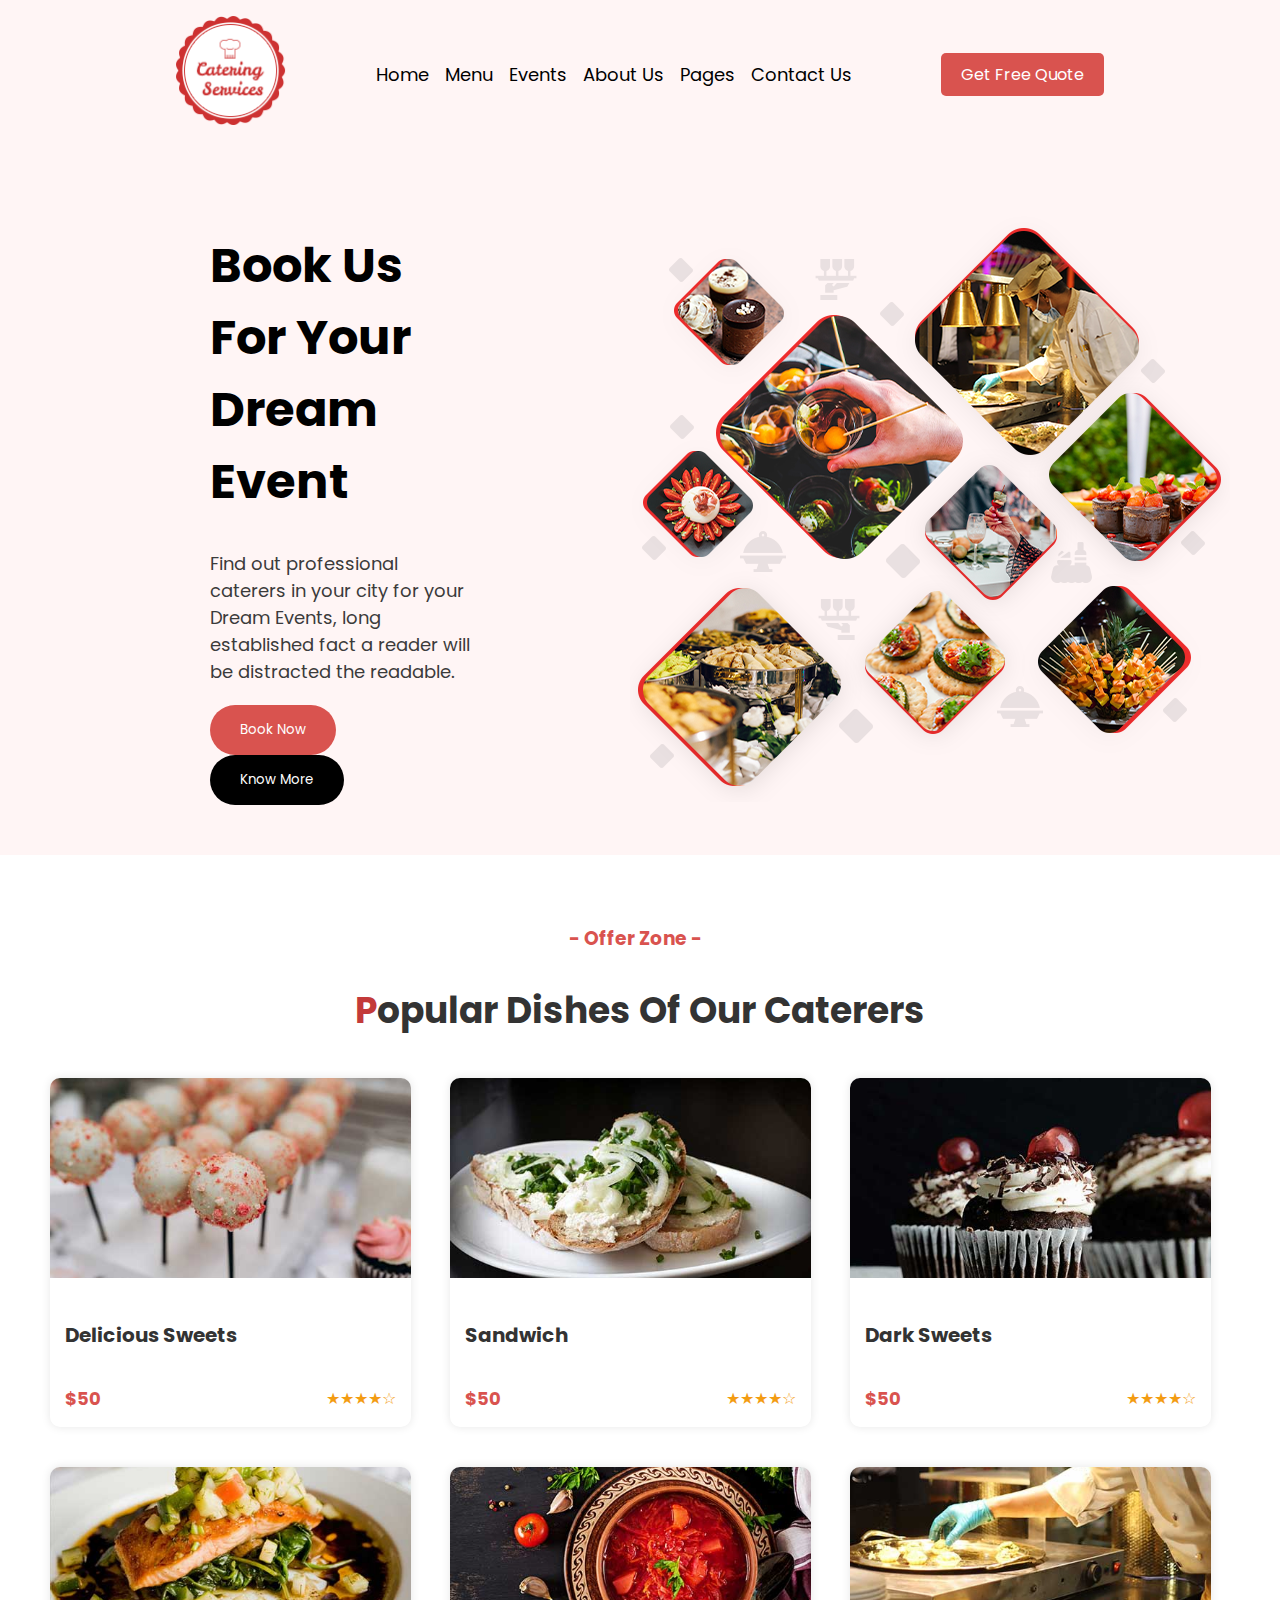
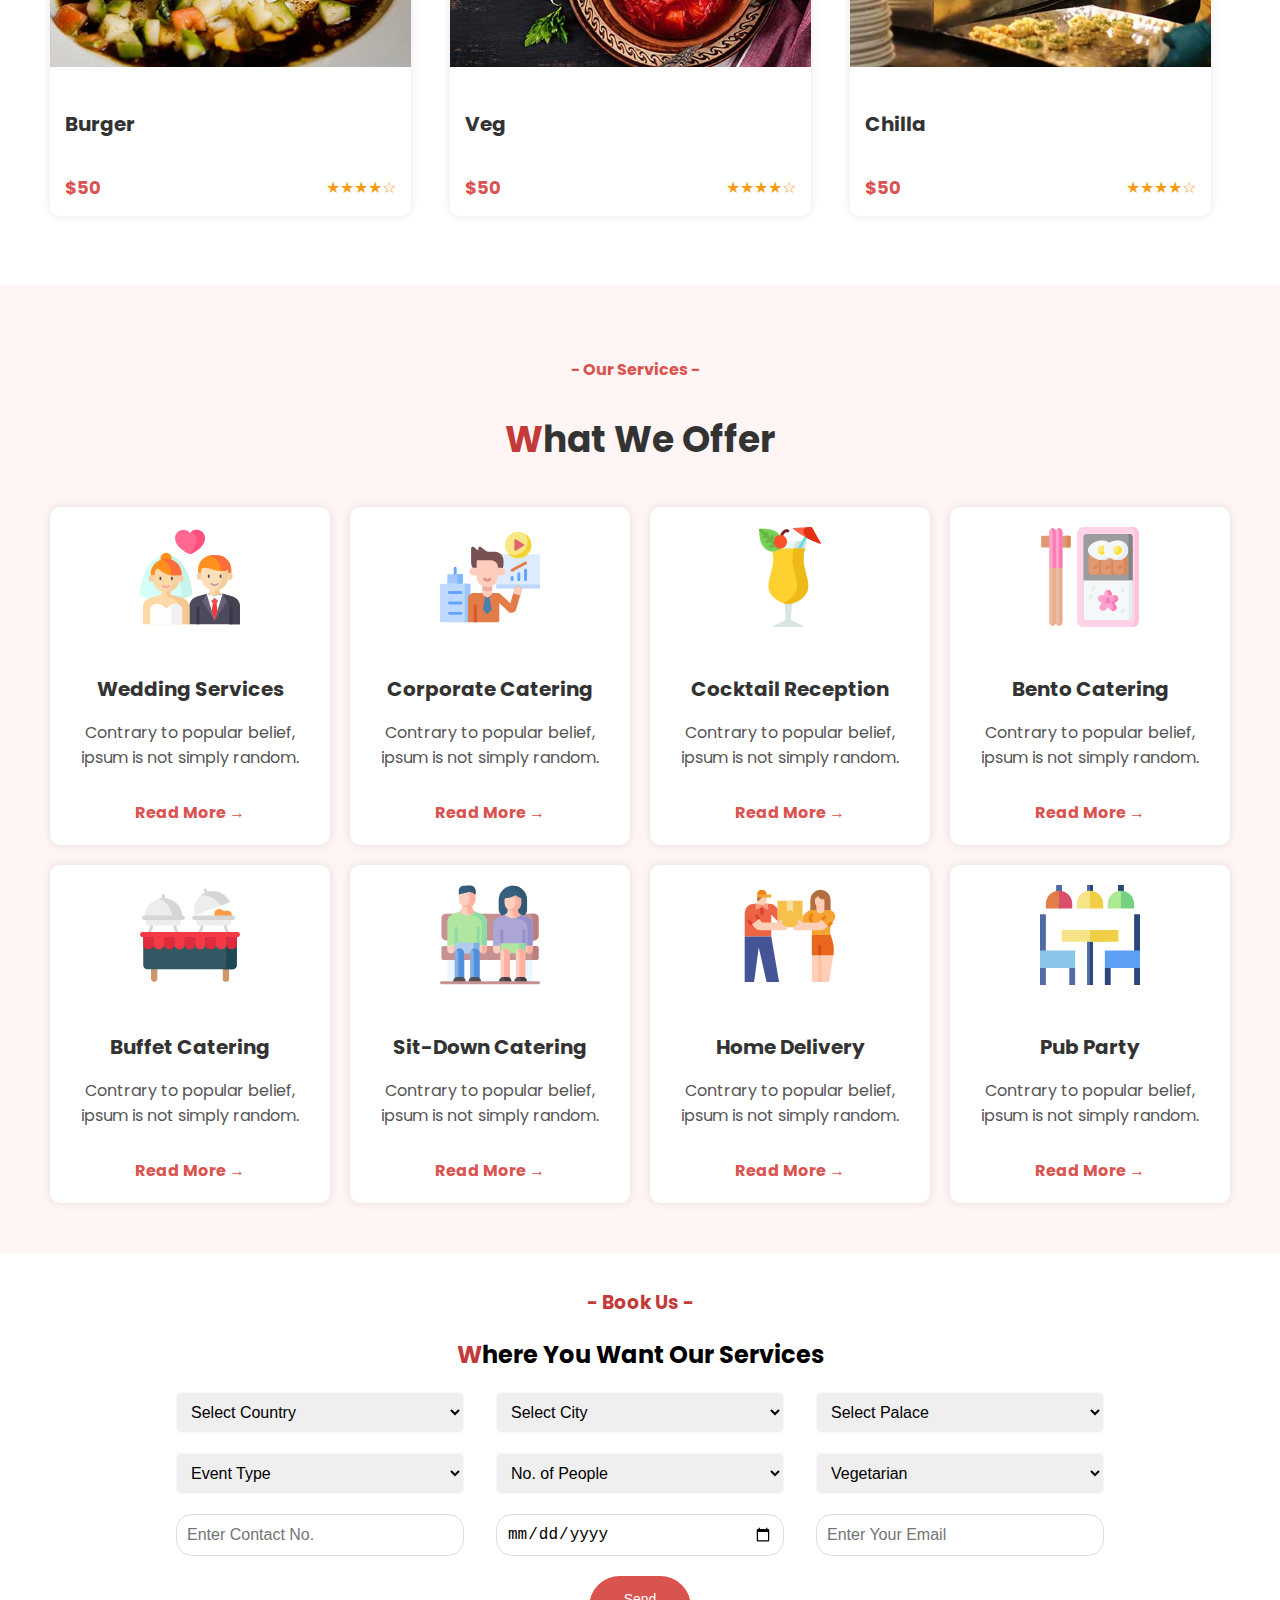
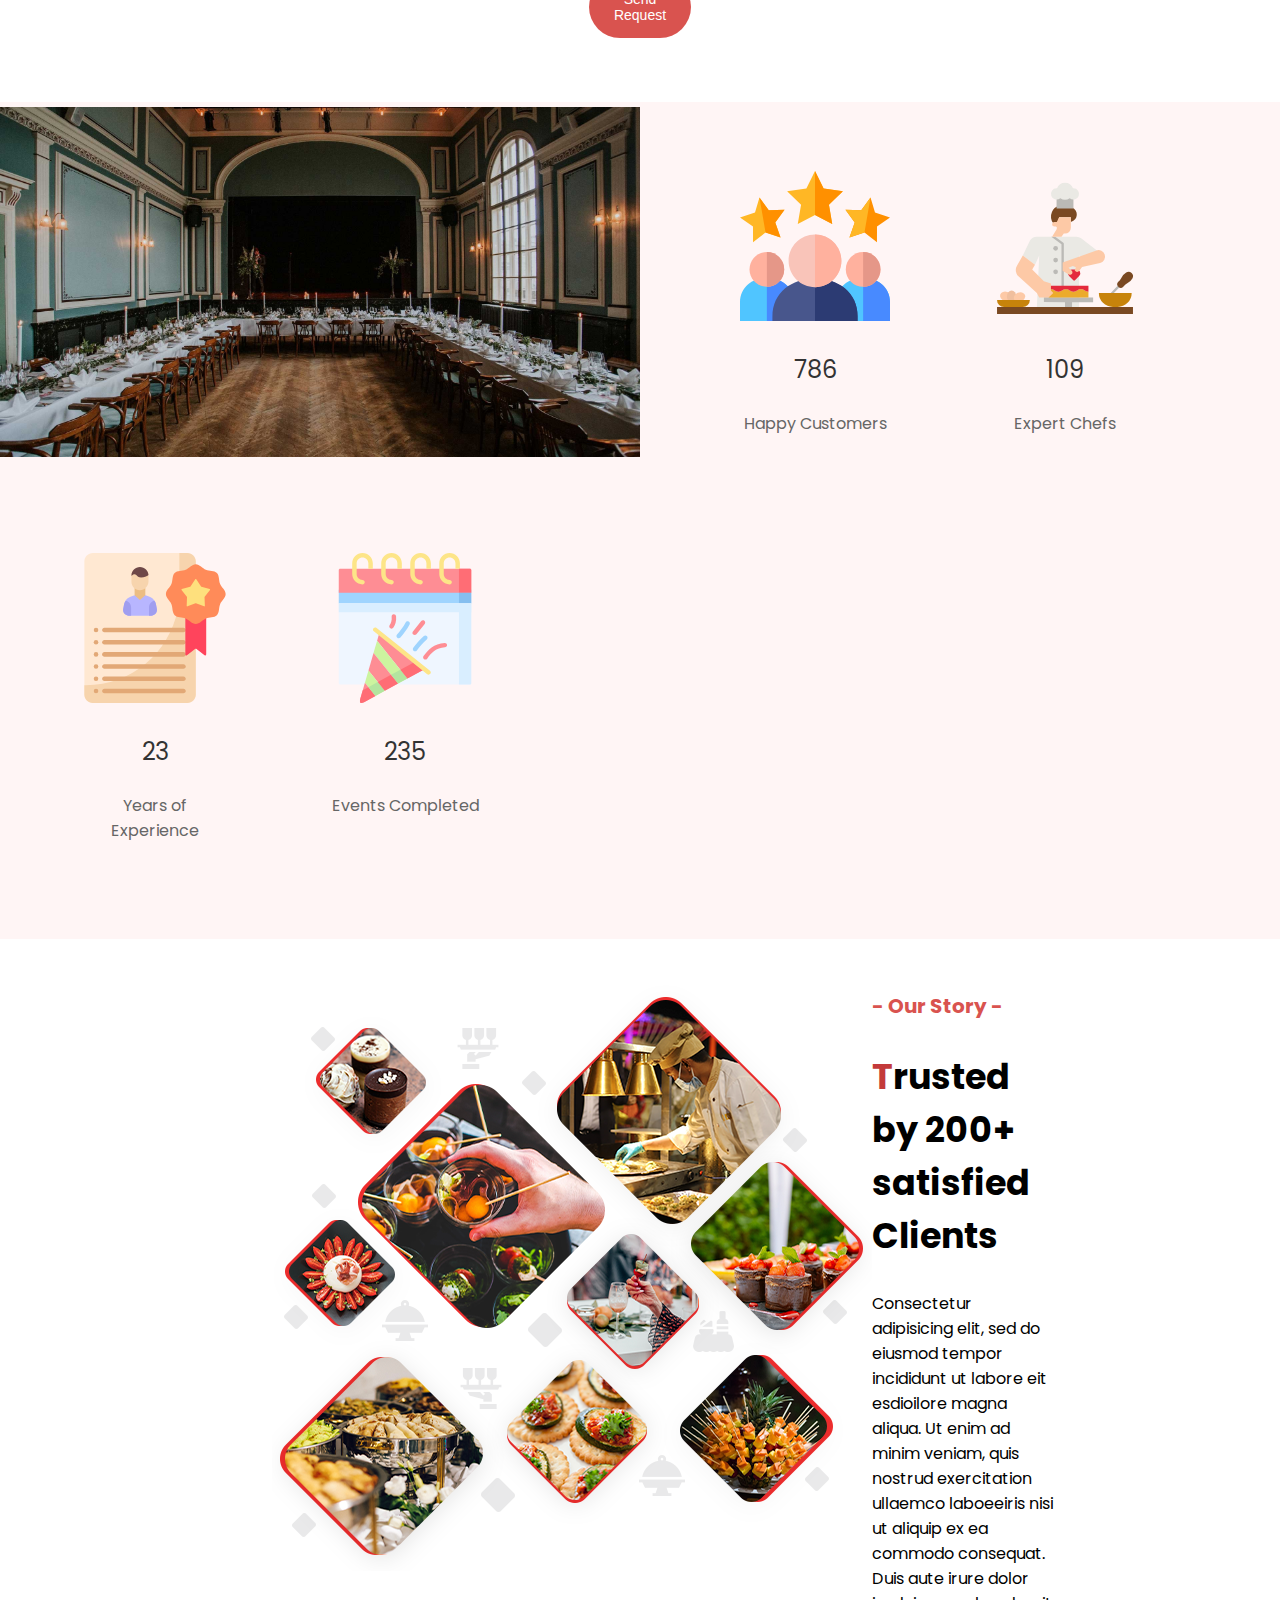
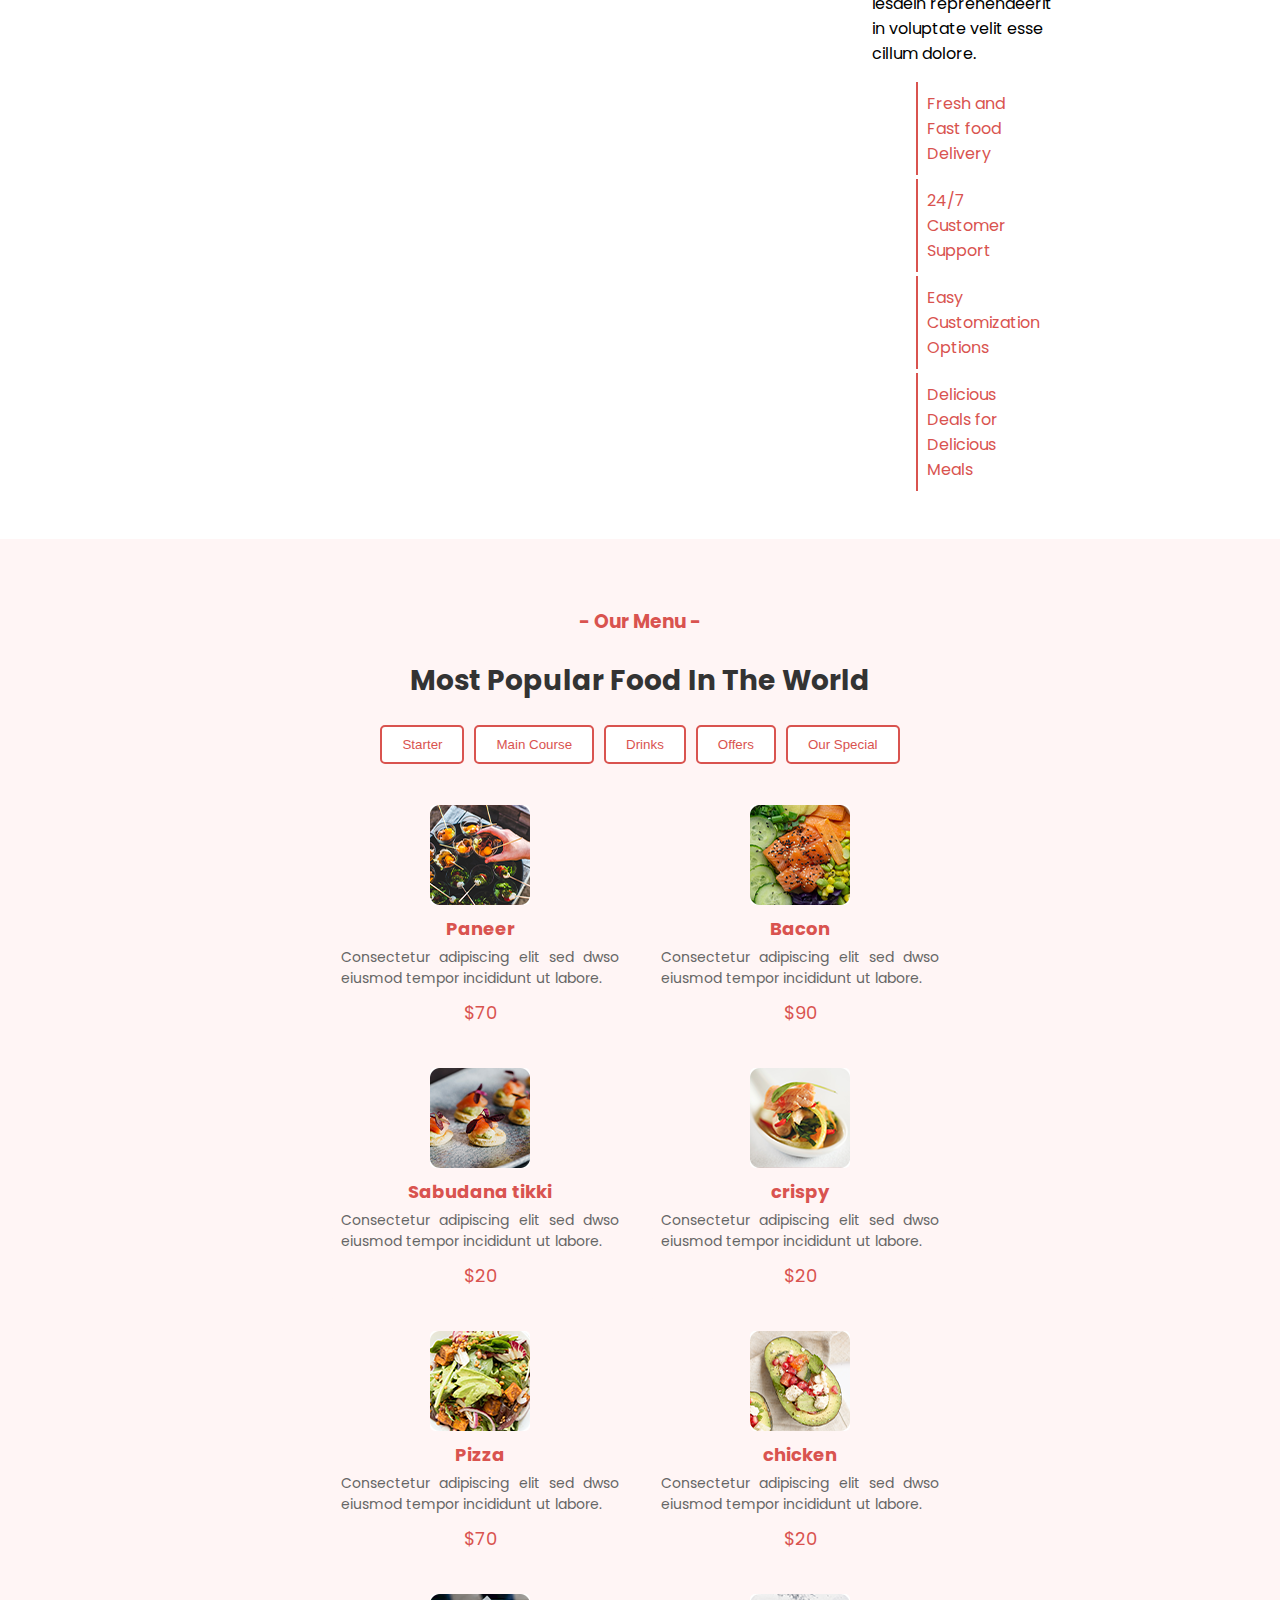
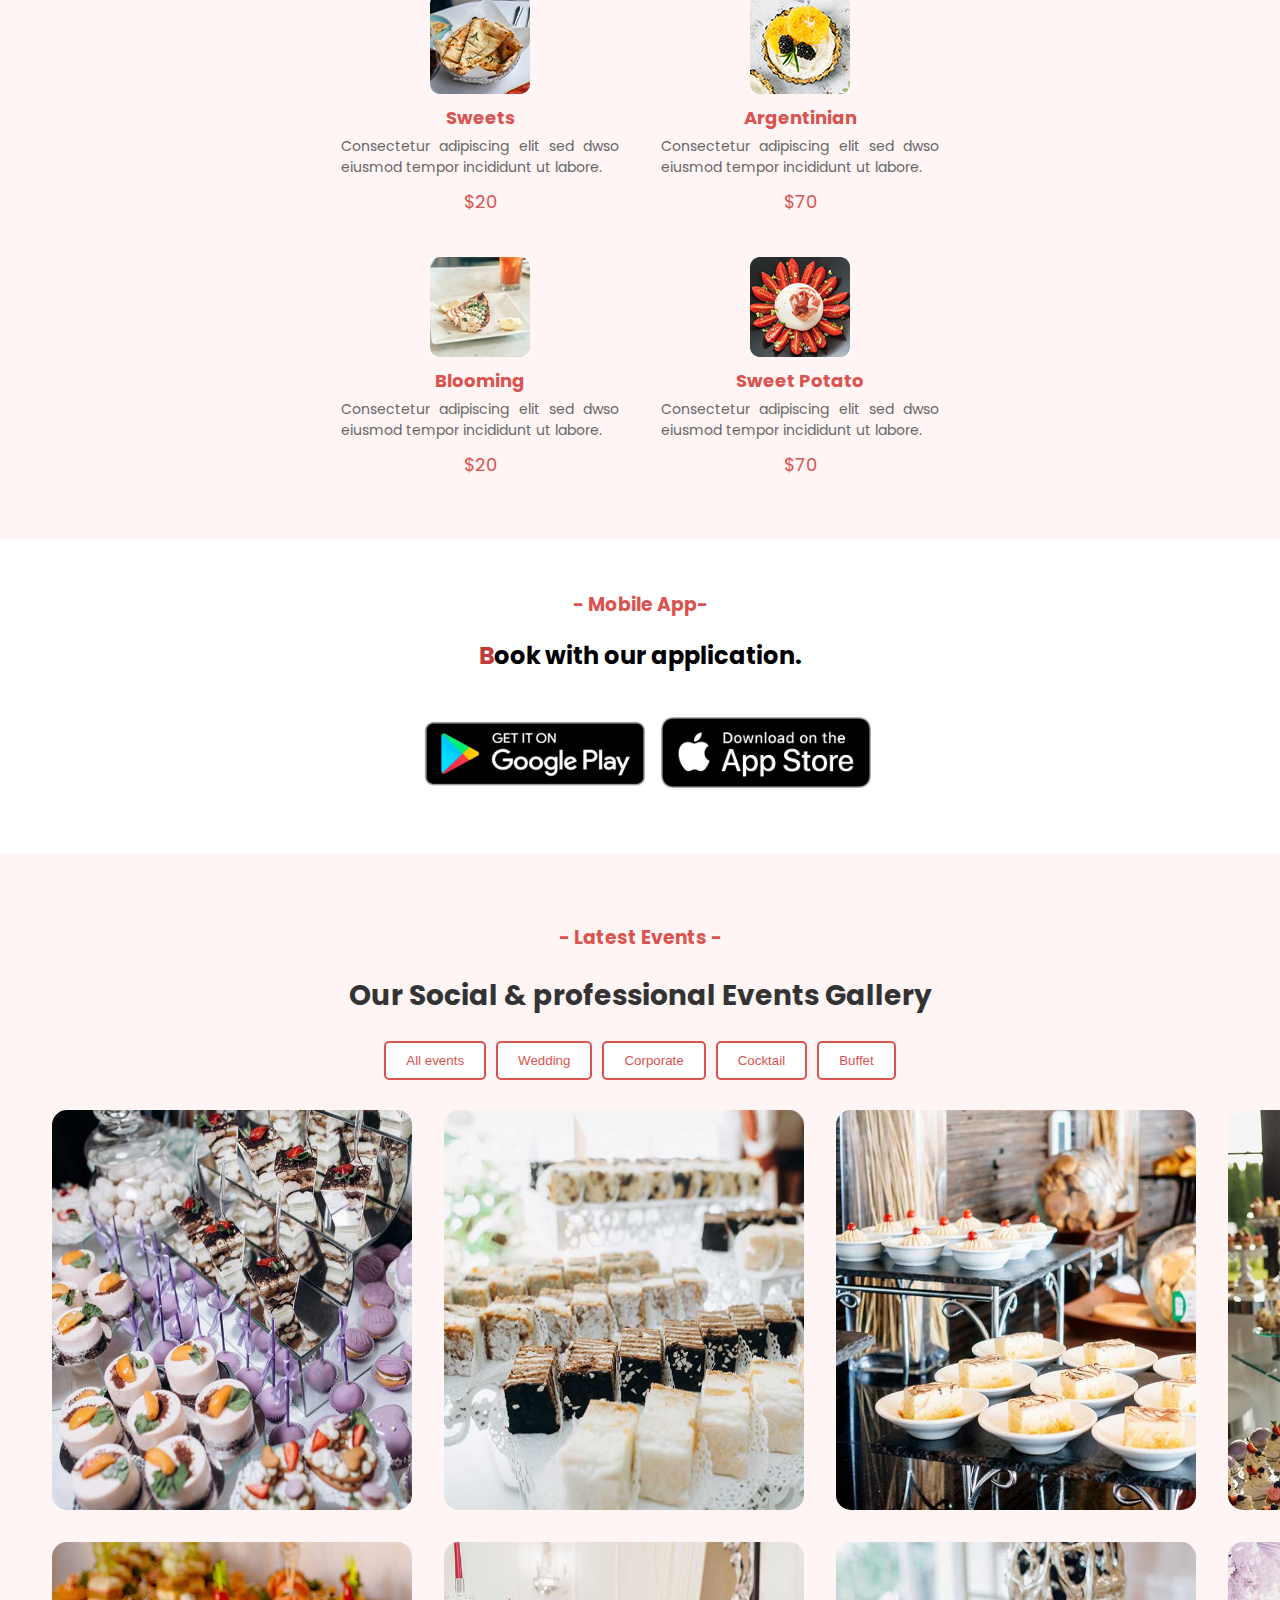
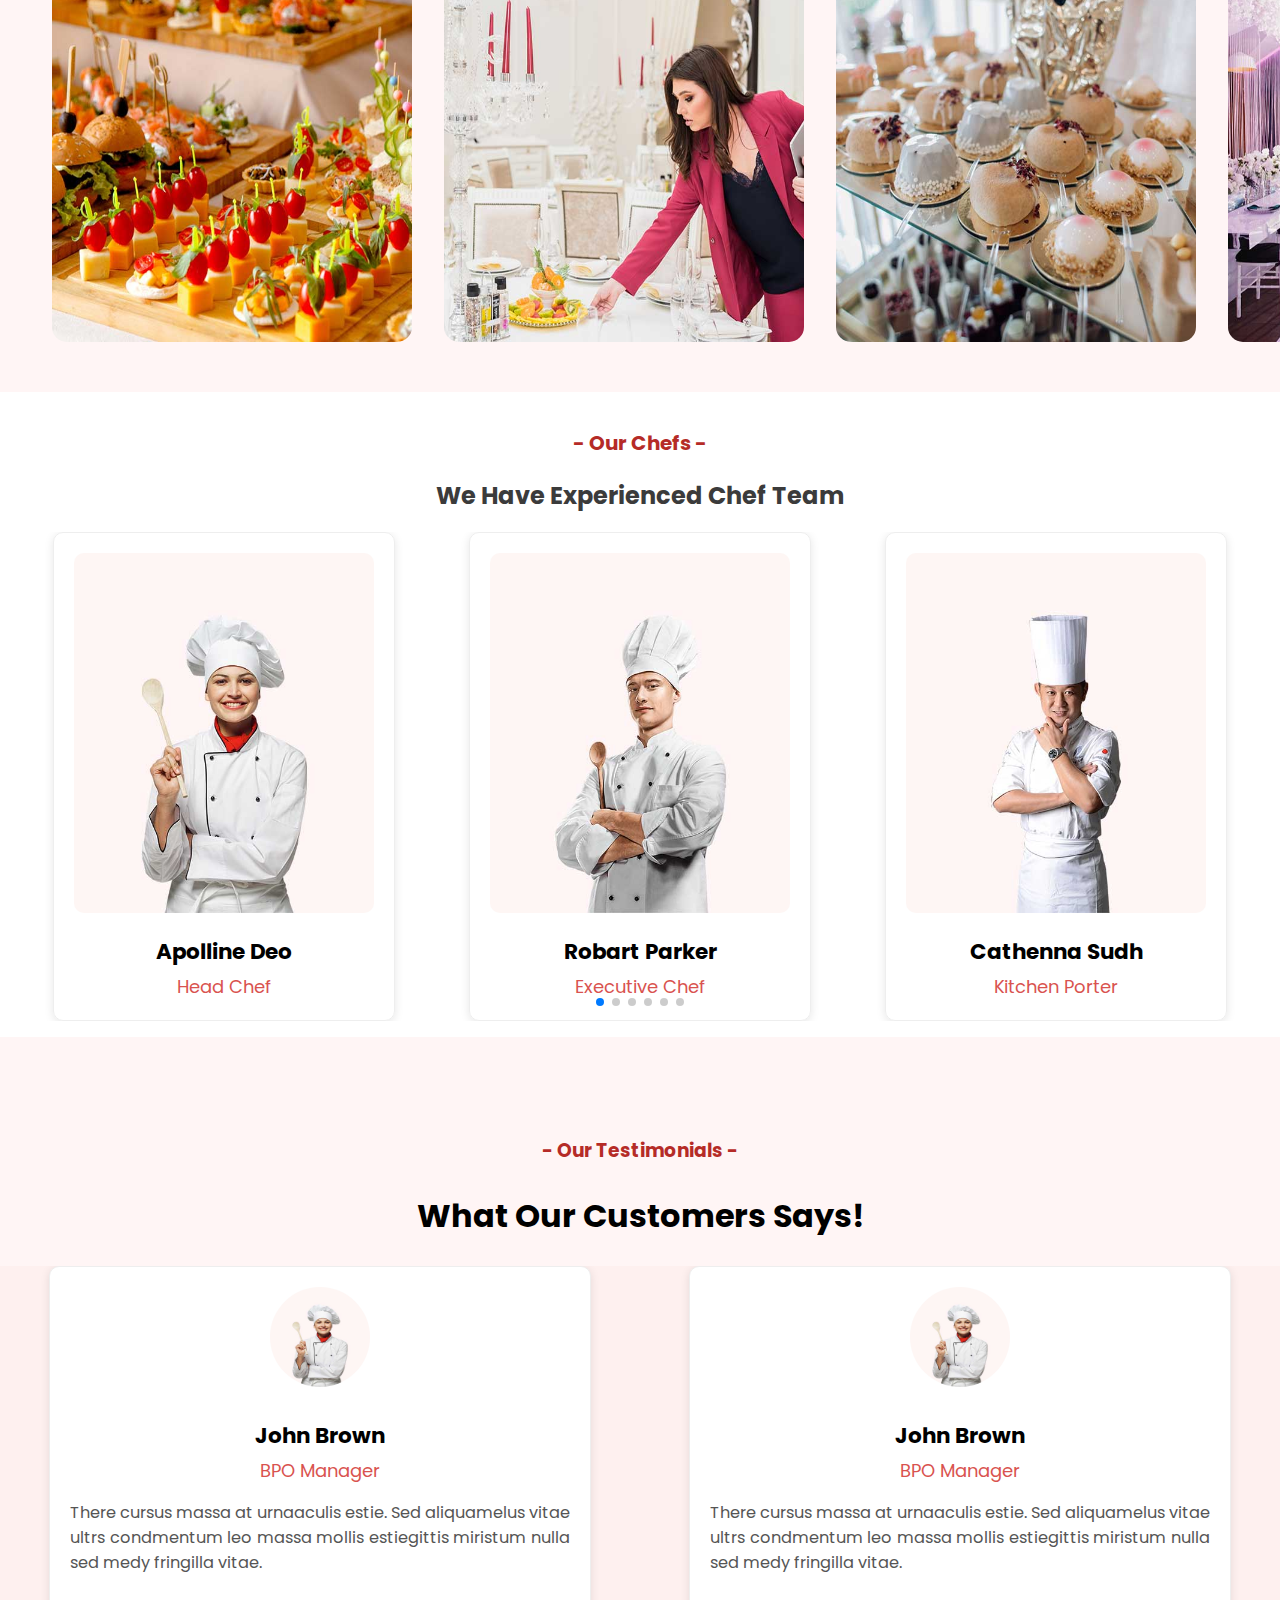
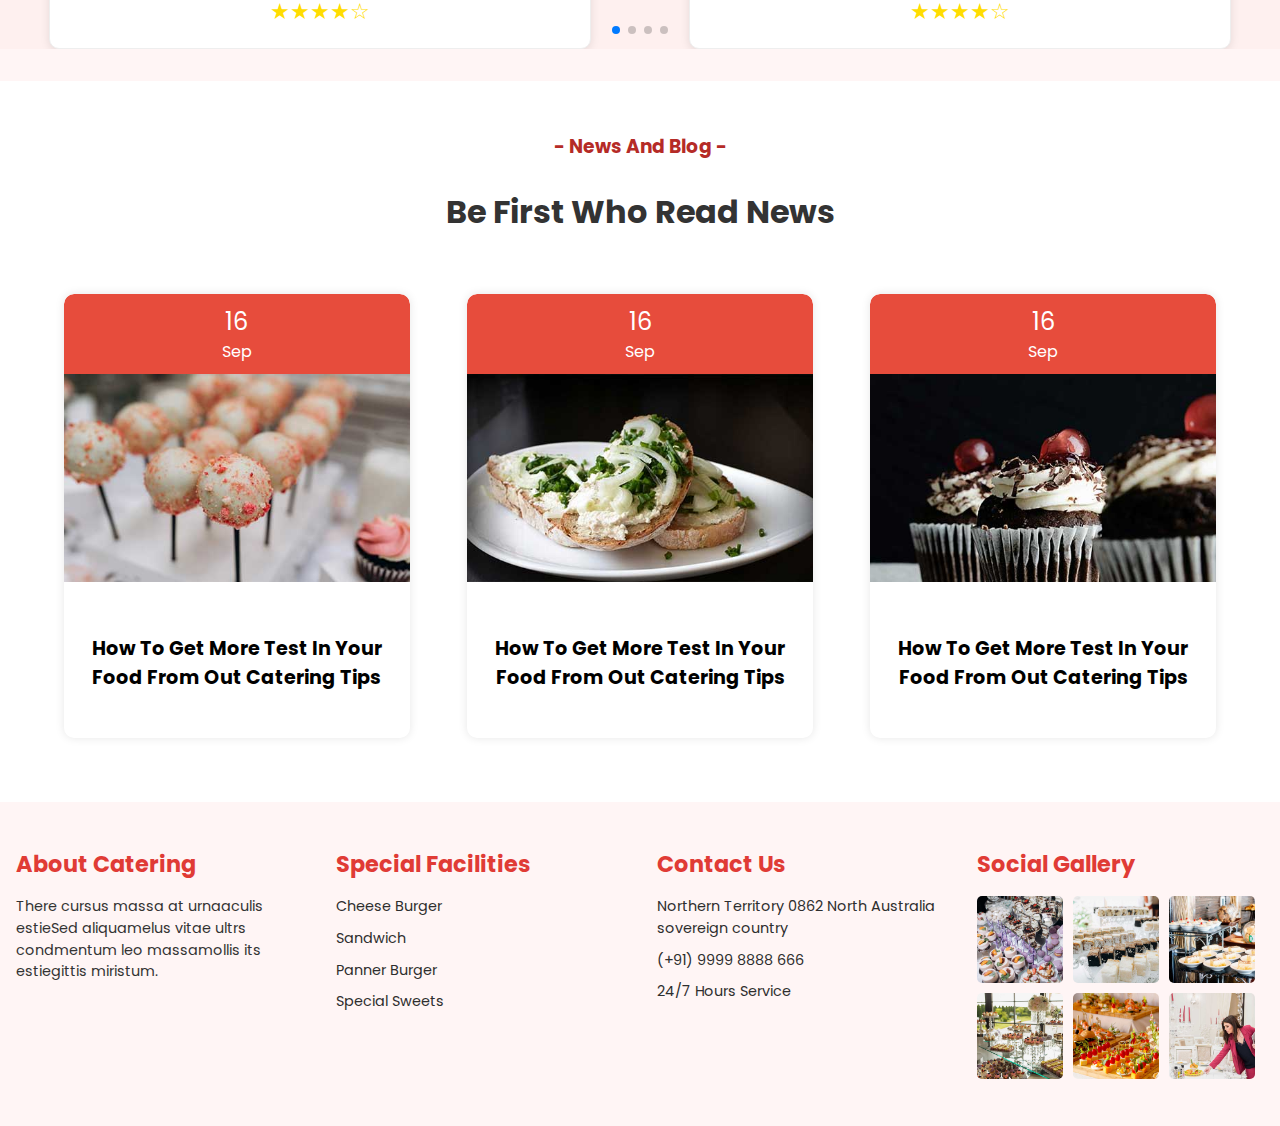
<file: index.html>
<!DOCTYPE html>
<html lang="en">
<head>
    <meta charset="UTF-8">
    <meta name="viewport" content="width=device-width, initial-scale=1, minimum-scale=1, maximum-scale=1" />
    <title>Catering Services</title>
    <link rel="stylesheet" href="style.css">
    <link rel="preconnect" href="https://fonts.googleapis.com">
<link rel="preconnect" href="https://fonts.gstatic.com" crossorigin>
<link href="https://fonts.googleapis.com/css2?family=Poppins:ital,wght@0,100;0,200;0,300;0,400;0,500;0,600;0,700;0,800;0,900;1,100;1,200;1,300;1,400;1,500;1,600;1,700;1,800;1,900&family=Roboto+Mono:wght@100..700&family=Rubik:wght@800&display=swap" rel="stylesheet">
<link rel="stylesheet" href="https://cdn.jsdelivr.net/npm/swiper@11/swiper-bundle.min.css" />
<link rel="stylesheet" href="style.css">
</head>
<body>
    <header>
                <div class="logo">
                    <img src="images/catering-logo.png" alt="Catering Services Logo">
                </div>
                <nav>
                    <ul>
                        <li><a href="index.html">Home</a></li>
                        <li><a href="menu.html">Menu</a></li>
                        <li><a href="events.html">Events</a></li>
                        <li><a href="aboutus.html">About Us</a></li>
                        <li><a href="pages.html">Pages</a></li>
                        <li><a href="contact.html">Contact Us</a></li>
                    </ul>
                </nav>
                <div class="cta">
                    <a href="contact.html" class="quote-button">Get Free Quote</a>
                </div>
    </header>
    <section class="hero">
        <div class="hero-text">
            <h1>Book Us For Your Dream Event</h1>
            <p>Find out professional caterers in your city for your Dream Events, long established fact a reader will be distracted the readable.</p>
            <div class="hero-buttons">
            <button class="btn red"><a href="">Book Now</a></button>
            <button class="btn black"><a href="">Know More</a></button>
            </div>
        </div>
        <div class="hero-images">
            <img src="images/catering-landing-page.png" alt="Image 1">
        </div>
    </section>
        <!-- <div class="contact">
            <p>+91 9292 8484 000</p>
        </div>
        <div class="social-media">
            <a href="#">Facebook</a>
            <a href="#">Twitter</a>
            <a href="#">Instagram</a> -->


            <section class="popular-dishes">
                <h3><span class="offer-zone">- Offer Zone -
                </span></h3> <h2><span style="color: rgb(195, 58, 58);">P</span>opular Dishes Of Our Caterers</h2>
                <div class="dish-grid">
                    <div class="dish-card">
                        <img src="images/dellcious-sweet.jpg" alt="Delicious Sweets">
                        <h3>Delicious Sweets</h3>
                        <div class="price-rating">
                            <span class="price">$50</span>
                            <span class="rating">★★★★☆</span>
                        </div>
                    </div>
                    <div class="dish-card">
                        <img src="images/sandwich.jpg" alt="Sandwich">
                        <h3>Sandwich</h3>
                        <div class="price-rating">
                            <span class="price">$50</span>
                            <span class="rating">★★★★☆</span>
                        </div>
                    </div>
                    <div class="dish-card">
                        <img src="images/dark sweets.jpg" alt="Dark Sweets">
                        <h3>Dark Sweets</h3>
                        <div class="price-rating">
                            <span class="price">$50</span>
                            <span class="rating">★★★★☆</span>
                        </div>
                    </div>
                    <div class="dish-card">
                        <img src="images/burger.jpg" alt="Burger">
                        <h3>Burger</h3>
                        <div class="price-rating">
                            <span class="price">$50</span>
                            <span class="rating">★★★★☆</span>
                        </div>
                    </div>
                    <div class="dish-card">
                        <img src="images/veg.jpg" alt="Veg">
                        <h3>Veg</h3>
                        <div class="price-rating">
                            <span class="price">$50</span>
                            <span class="rating">★★★★☆</span>
                        </div>
                    </div>
                    <div class="dish-card">
                        <img src="images/chila.jpg" alt="Chilla">
                        <h3>Chilla</h3>
                        <div class="price-rating">
                            <span class="price">$50</span>
                            <span class="rating">★★★★☆</span>
                        </div>
                    </div>
                </div>
            </section>

<!-- services new section -->
<section class="services">
    <h4><span class="offer-zone">- Our Services -</span></h4>
        <h2><span style="color: rgb(195, 58, 58);">W</span>hat We Offer</h2>
    <div class="services-grid">
        <div class="service-card">
            <img src="images/wedding.svg" alt="Wedding Services">
            <h3>Wedding Services</h3>
            <p>Contrary to popular belief, ipsum is not simply random.</p>
            <a href="#" class="read-more">Read More →</a>
        </div>
        <div class="service-card">
            <img src="images/corporate.svg" alt="Corporate Catering">
            <h3>Corporate Catering</h3>
            <p>Contrary to popular belief, ipsum is not simply random.</p>
            <a href="#" class="read-more">Read More →</a>
        </div>
        <div class="service-card">
            <img src="images/cocktail.svg" alt="Cocktail Reception">
            <h3>Cocktail Reception</h3>
            <p>Contrary to popular belief, ipsum is not simply random.</p>
            <a href="#" class="read-more">Read More →</a>
        </div>
        <div class="service-card">
            <img src="images/bento.svg" alt="Bento Catering">
            <h3>Bento Catering</h3>
            <p>Contrary to popular belief, ipsum is not simply random.</p>
            <a href="#" class="read-more">Read More →</a>
        </div>
        <div class="service-card">
            <img src="images/buffet.svg" alt="Buffet Catering">
            <h3>Buffet Catering</h3>
            <p>Contrary to popular belief, ipsum is not simply random.</p>
            <a href="#" class="read-more">Read More →</a>
        </div>
        <div class="service-card">
            <img src="images/sit-down.svg" alt="Sit-Down Catering">
            <h3>Sit-Down Catering</h3>
            <p>Contrary to popular belief, ipsum is not simply random.</p>
            <a href="#" class="read-more">Read More →</a>
        </div>
        <div class="service-card">
            <img src="images/home.svg" alt="Home Delivery">
            <h3>Home Delivery</h3>
            <p>Contrary to popular belief, ipsum is not simply random.</p>
            <a href="#" class="read-more">Read More →</a>
        </div>
        <div class="service-card">
            <img src="images/pub.svg" alt="Pub Party">
            <h3>Pub Party</h3>
            <p>Contrary to popular belief, ipsum is not simply random.</p>
            <a href="#" class="read-more">Read More →</a>
        </div>
    </div>
</section>

<!-- new section for services -->
<section class="booking">
    <h3><span class="offer-zone" style="color:rgb(195, 58, 58);">- Book Us -</span></h3>
    <h2><span style="color: rgb(195, 58, 58);;">W</span>here You Want Our Services</h2>
    <form class="booking-form">
        <div class="form-group">
            <select name="country" id="country" required>
                <option value="" disabled selected>Select Country</option>
                <option value="USA">USa</option>
                <option value="UK">UK</option>
                <option value="India">India</option>
            </select>
            <select name="city" id="city" required>
                <option value="" disabled selected>Select City</option>
                <option value="depend on country">Depend on country</option>
            </select>
            <select name="palace" id="palace" required>
                <option value="" disabled selected>Select Palace</option>
                <option value="depend on city">Depend on city</option>
            </select>
        </div>
        <div class="form-group">
            <select name="event_type" id="event_type" required>
                <option value="" disabled selected>Event Type</option>
                <option value="Big event">Big Event</option>
                <option value="Small event">Small Event</option>
            </select>
            <select name="people" id="people" required>
                <option value="" disabled selected>No. of People</option>
                <option value="100-200">100-200</option>
                <option value="200-300">200-300</option>
                <option value="300-400">300-400</option>
                <option value="400-1000">400-1000</option>
                <option value="1000-5000">1000-5000</option>
                <option value="5000+">5000+</option>
            </select>
            <select name="vegetarian" id="vegetarian" required>
                <option value="" disabled selected>Vegetarian</option>
                <option value="Vegetarian">Vegetarian</option>
                <option value="Non Vegetarian">Non Vegetarian</option>
            </select>
        </div>
        <div class="form-group">
            <input type="text" id="contact" name="contact" placeholder="Enter Contact No." required>
            <input type="date" id="date" name="date" required>
            <input type="email" id="email" name="email" placeholder="Enter Your Email" required>
        </div>
        <button type="submit" class="btn red">Send Request</button>
    </form>
</section>


<!-- 
videp image section -->
<section class="statistics">
    <div class="statistics-container">
        <div class="video"><img src="images/banner-bg.jpg" alt=""></div>
        <div class="statistic-card">
            <img src="images/happycustomer.svg" alt="Happy Customers">
            <p class="number">786</p>
            <p class="label">Happy Customers</p>
        </div>
        <div class="statistic-card">
            <img src="images/chef.svg" alt="Expert Chefs">
            <p class="number">109</p>
            <p class="label">Expert Chefs</p>
        </div>
        <div class="statistic-card">
            <img src="images/yearsofexp.svg" alt="Years of Experience">
            <p class="number">23</p>
            <p class="label">Years of Experience</p>
        </div>
        <div class="statistic-card">
            <img src="images/eventscompleted.svg" alt="Events Completed">
            <p class="number">235</p>
            <p class="label">Events Completed</p>
        </div>
    </div>
</section>

<!-- stories success -->
<section class="Stories">
    <div class="stories-container">
        <div class="stories-img"><img src="images/story.png" alt=""></div>
        <div class="testimonials">
            <h3><span class="offer-zone">- Our Story -
            </span></h3> <h2><span style="color: rgb(195, 58, 58);">T</span>rusted by 200+ satisfied Clients</h2>
            <p>Consectetur adipisicing elit, sed do eiusmod tempor incididunt ut labore eit esdioilore magna aliqua. Ut enim ad minim veniam, quis nostrud exercitation ullaemco laboeeiris nisi ut aliquip ex ea commodo consequat. Duis aute irure dolor iesdein reprehendeerit in voluptate velit esse cillum dolore.</p>

            <ul class="testimonials-items">
                    <li><span>Fresh and Fast food Delivery</span></li>
                    
                    <li><span>24/7 Customer Support</span></li>
                    
                    <li><span>Easy Customization Options</span></li>
                    
                    <li><span>Delicious Deals for Delicious Meals</span></li>

            </ul>  
        </div>
    </div>
</section>
<!-- 
section for menu items -->

<section class="menu-section">
    <h3><span class="offer-zone">- Our Menu -</span></h3>
    <h2>Most Popular Food In The World</h2>
    <div class="menu-buttons">
        <button class="menu-btn" data-category="starter">Starter</button>
        <button class="menu-btn" data-category="main-course">Main Course</button>
        <button class="menu-btn" data-category="drinks">Drinks</button>
        <button class="menu-btn" data-category="offers">Offers</button>
        <button class="menu-btn" data-category="special">Our Special</button>
    </div>
    <div class="menu-list">
        <div class="menu-item" data-category="starter">
            <img src="images/paneer.png" alt="Paneer">
            <div>
                <h3>Paneer</h3>
                <p>Consectetur adipiscing elit sed dwso eiusmod tempor incididunt ut labore.</p>
            </div>
            <span>$70</span>
        </div>
        <!-- Repeat similar blocks for other menu items -->

        <div class="menu-item" data-category="starter">
            <img src="images/bacon.png" alt="bacon">
            <div>
                <h3>Bacon</h3>
                <p>Consectetur adipiscing elit sed dwso eiusmod tempor incididunt ut labore.</p>
            </div>
            <span>$90</span>
        </div>

        <div class="menu-item" data-category="starter">
            <img src="images/sabudana.png" alt="Sabudana tikki">
            <div>
                <h3>Sabudana tikki</h3>
                <p>Consectetur adipiscing elit sed dwso eiusmod tempor incididunt ut labore.</p>
            </div>
            <span>$20</span>
        </div>

        <div class="menu-item" data-category="starter">
            <img src="images/crispy.png" alt="crispy">
            <div>
                <h3>crispy</h3>
                <p>Consectetur adipiscing elit sed dwso eiusmod tempor incididunt ut labore.</p>
            </div>
            <span>$20</span>
        </div>

        <div class="menu-item" data-category="starter">
            <img src="images/pizza.png" alt="pizza">
            <div>
                <h3>Pizza</h3>
                <p>Consectetur adipiscing elit sed dwso eiusmod tempor incididunt ut labore.</p>
            </div>
            <span>$70</span>
        </div>

        <div class="menu-item" data-category="starter">
            <img src="images/chicken.png" alt="chicken">
            <div>
                <h3>chicken</h3>
                <p>Consectetur adipiscing elit sed dwso eiusmod tempor incididunt ut labore.</p>
            </div>
            <span>$20</span>
        </div>

        <div class="menu-item" data-category="starter">
            <img src="images/sweet.png" alt="sweet">
            <div>
                <h3>Sweets</h3>
                <p>Consectetur adipiscing elit sed dwso eiusmod tempor incididunt ut labore.</p>
            </div>
            <span>$20</span>
        </div>

        <div class="menu-item" data-category="Argentinian">
            <img src="images/argentinian.png" alt="Argentinian">
            <div>
                <h3>Argentinian</h3>
                <p>Consectetur adipiscing elit sed dwso eiusmod tempor incididunt ut labore.</p>
            </div>
            <span>$70</span>
        </div>

        <div class="menu-item" data-category="starter">
            <img src="images/blooming.png" alt="Blooming">
            <div>
                <h3>Blooming</h3>
                <p>Consectetur adipiscing elit sed dwso eiusmod tempor incididunt ut labore.</p>
            </div>
            <span>$20</span>
        </div>

        <div class="menu-item" data-category="starter">
            <img src="images/sweetpotato.png" alt="sweetpotato">
            <div>
                <h3>Sweet Potato</h3>
                <p>Consectetur adipiscing elit sed dwso eiusmod tempor incididunt ut labore.</p>
            </div>
            <span>$70</span>
        </div>

    </div>
</section>

<!-- mobile-download -->

<section class="mobile-download">
    <h3><span class="Mobile">- Mobile App- </span></h3>
     <h2><span style="color: rgb(195, 58, 58);">B</span>ook with our application.</h2>
     <div class="download-image">
        <div class="img1"><img src="images/playstore (1).png" alt="playstore"></div>
    <div class="img2"><img src="images/appstore.png" alt="appstore"></div>
    </div>
</section>

<!-- 
gallery section -->
<section class="menu-section2">
    <h3><span class="offer-zone2">- Latest Events -</span></h3>
    <h2>Our Social & professional Events Gallery</h2>
    <div class="menu-buttons2">
        <button class="menu-btn2" data-category="all events">All events</button>
        <button class="menu-btn2" data-category="wedding">Wedding</button>
        <button class="menu-btn2" data-category="Corporate">Corporate</button>
        <button class="menu-btn2" data-category="cocktail">Cocktail</button>
        <button class="menu-btn2" data-category="Buffet">Buffet</button>
    </div>

    <div class="menu-list2">
            <img src="images/01.jpg" alt="Paneer">

            <img src="images/02.jpg" alt="bacon">

            <img src="images/03.jpg" alt="Sabudana tikki">

            <img src="images/04.jpg" alt="crispy">

            <img src="images/05.jpg" alt="pizza">

            <img src="images/06.jpg" alt="chicken">
        
            <img src="images/07.jpg" alt="sweet">
        
            <img src="images/08.jpg" alt="Argentinian">
        </div>
</section>


<!-- chef photos -->
<section class="chef-slider-section">
    <div class="chef-container">
        <div class="chef-headline">
            <h3>- Our Chefs -</h3>
            <h2>We Have Experienced Chef Team</h2>
        </div>
        <div class="swiper chefcontainer">
            <div class="swiper-wrapper">
                <!-- Chef Slide 1 -->
                <div class="swiper-slide">
                    <div class="chef-card">
                        <img src="images/jennychef.jpg" alt="Chef 1">
                        <h4 class="chef-name">Apolline Deo</h4>
                        <span class="chef-title">Head Chef</span>
                    </div>
                </div>
                <!-- Chef Slide 2 -->
                <div class="swiper-slide">
                    <div class="chef-card">
                        <img src="images/apolline.jpg" alt="Chef 2">
                        <h4 class="chef-name">Robart Parker</h4>
                        <span class="chef-title">Executive Chef</span>
                    </div>
                </div>
                <!-- Chef Slide 3 -->
                <div class="swiper-slide">
                    <div class="chef-card">
                        <img src="images/cathena.jpg" alt="Chef 3">
                        <h4 class="chef-name">Cathenna Sudh</h4>
                        <span class="chef-title">Kitchen Porter</span>
                    </div>
                </div>

                <div class="swiper-slide">
                    <div class="chef-card">
                        <img src="images/jennychef.jpg" alt="Chef 3">
                        <h4 class="chef-name">Cathenna Sudh</h4>
                        <span class="chef-title">Kitchen Porter</span>
                    </div>
                </div>

                <div class="swiper-slide">
                    <div class="chef-card">
                        <img src="images/robart.jpg" alt="Chef 3">
                        <h4 class="chef-name">Cathenna Sudh</h4>
                        <span class="chef-title">Kitchen Porter</span>
                    </div>
                </div>

                <div class="swiper-slide">
                    <div class="chef-card">
                        <img src="images/cathena.jpg" alt="Chef 3">
                        <h4 class="chef-name">Cathenna Sudh</h4>
                        <span class="chef-title">Kitchen Porter</span>
                    </div>
                </div>

                <div class="swiper-slide">
                    <div class="chef-card">
                        <img src="images/apolline.jpg" alt="Chef 3">
                        <h4 class="chef-name">Cathenna Sudh</h4>
                        <span class="chef-title">Kitchen Porter</span>
                    </div>
                </div>

                <div class="swiper-slide">
                    <div class="chef-card">
                        <img src="images/jennychef.jpg" alt="Chef 3">
                        <h4 class="chef-name">Cathenna Sudh</h4>
                        <span class="chef-title">Kitchen Porter</span>
                    </div>
                </div>

            </div>
            <!-- Add Pagination -->
            <div class="swiper-pagination"></div>
        </div>
    </div>
</section>

<!-- testimonials section -->

<section class="testimonial-section">
    <div class="container">
        <div class="testimonial-headline">
            <h3>- Our Testimonials -</h2>
            <h2>What Our Customers Says!</h3>
        </div>
        <div class="swiper testimonialcontainer">
            <div class="swiper-wrapper">
                <!-- Testimonial Slide 1 -->
                <div class="swiper-slide" style="background-color: #fef0ef;;">
                    <div class="testimonial-card">
                        <img src="images/jennychef.jpg" alt="John Brown" class="testimonial-image">
                        <h4 class="testimonial-name">John Brown</h4>
                        <span class="testimonial-title">BPO Manager</span>
                        <p class="testimonial-text">There cursus massa at urnaaculis estie. Sed aliquamelus vitae ultrs condmentum leo massa mollis estiegittis miristum nulla sed medy fringilla vitae.</p>
                        <div class="testimonial-rating">
                            <span>★★★★☆</span>
                        </div>
                    </div>
                </div>


                <div class="swiper-slide" style="background-color: #fef0ef;;">
                    <div class="testimonial-card">
                        <img src="images/jennychef.jpg" alt="John Brown" class="testimonial-image">
                        <h4 class="testimonial-name">John Brown</h4>
                        <span class="testimonial-title">BPO Manager</span>
                        <p class="testimonial-text">There cursus massa at urnaaculis estie. Sed aliquamelus vitae ultrs condmentum leo massa mollis estiegittis miristum nulla sed medy fringilla vitae.</p>
                        <div class="testimonial-rating">
                            <span>★★★★☆</span>
                        </div>
                    </div>
                </div>

                <div class="swiper-slide" style="background-color: #fef0ef;;">
                    <div class="testimonial-card">
                        <img src="images/jennychef.jpg" alt="John Brown" class="testimonial-image">
                        <h4 class="testimonial-name">John Brown</h4>
                        <span class="testimonial-title">BPO Manager</span>
                        <p class="testimonial-text">There cursus massa at urnaaculis estie. Sed aliquamelus vitae ultrs condmentum leo massa mollis estiegittis miristum nulla sed medy fringilla vitae.</p>
                        <div class="testimonial-rating">
                            <span>★★★★☆</span>
                        </div>
                    </div>
                </div>

                <div class="swiper-slide" style="background-color: #fef0ef;;">
                    <div class="testimonial-card">
                                <img src="images/jennychef.jpg" alt="John Brown" class="testimonial-image">
                                <h4 class="testimonial-name">John Brown</h4>
                                <span class="testimonial-title">BPO Manager</span>
                        
                            <p class="testimonial-text">There cursus massa at urnaaculis estie. Sed aliquamelus vitae ultrs condmentum leo massa mollis estiegittis miristum nulla sed medy fringilla vitae.</p>
                            <div class="testimonial-rating">
                                <span>★★★★☆</span>
                            </div>
                    </div>
                </div>

                <div class="swiper-slide" style="background-color: #fef0ef;;">
                    <div class="testimonial-card">
                        <img src="images/jennychef.jpg" alt="John Brown" class="testimonial-image">
                        <h4 class="testimonial-name">John Brown</h4>
                        <span class="testimonial-title">BPO Manager</span>
                        <p class="testimonial-text">There cursus massa at urnaaculis estie. Sed aliquamelus vitae ultrs condmentum leo massa mollis estiegittis miristum nulla sed medy fringilla vitae.</p>
                        <div class="testimonial-rating">
                            <span>★★★★☆</span>
                        </div>
                    </div>
                </div>

            </div>
            <!-- Add Pagination -->
            <div class="swiper-pagination"></div>
        </div>
    </div>
</section>


<!-- blogs and news -->
<section class="news-section">
    <div class="container">
        <div class="newsblogs">
            <h3>- News And Blog -</h2>
            <h2>Be First Who Read News</h3>
        </div>
     
        <div class="news-container">
            <div class="news-card">
                <div class="news-date">
                    <span class="date-day">16</span>
                    <span class="date-month">Sep</span>
                </div>
                <img src="images/news1.jpg" alt="News 1" class="news-image">
                <h4 class="news-title">How To Get More Test In Your Food From Out Catering Tips</h4>
            </div>
            <div class="news-card">
                <div class="news-date">
                    <span class="date-day">16</span>
                    <span class="date-month">Sep</span>
                </div>
                <img src="images/news2.jpg" alt="News 2" class="news-image">
                <h4 class="news-title">How To Get More Test In Your Food From Out Catering Tips</h4>
            </div>
            <div class="news-card">
                <div class="news-date">
                    <span class="date-day">16</span>
                    <span class="date-month">Sep</span>
                </div>
                <img src="images/news3.jpg" alt="News 3" class="news-image">
                <h4 class="news-title">How To Get More Test In Your Food From Out Catering Tips</h4>
            </div>
        </div>
    </div>
</section>

<!-- Footer Section -->
<footer class="footer-section">
    <div class="footer-container">
        <div class="footer-content">
            <div class="footer-column">
                <h4>About Catering</h4>
                <p>There cursus massa at urnaaculis estieSed aliquamelus vitae ultrs condmentum leo massamollis its estiegittis miristum.</p>
            </div>
            <div class="footer-column">
                <h4>Special Facilities</h4>
                <ul>
                    <li><a href="#">Cheese Burger</a></li>
                    <li><a href="#">Sandwich</a></li>
                    <li><a href="#">Panner Burger</a></li>
                    <li><a href="#">Special Sweets</a></li>
                </ul>
            </div>
            <div class="footer-column">
                <h4>Contact Us</h4>
                <ul>
                    <li><a href="#">Northern Territory 0862 North Australia sovereign country</a></li>
                    <li><a href="#">(+91) 9999 8888 666</a></li>
                    <li><a href="#">24/7 Hours Service</a></li>
                </ul>
            </div>
            <div class="footer-column">
                <h4>Social Gallery</h4>
                <div class="footer-gallery">
                    <img src="images/01.jpg" alt="Gallery 1">
                    <img src="images/02.jpg" alt="Gallery 2">
                    <img src="images/03.jpg" alt="Gallery 3">
                    <img src="images/04.jpg" alt="Gallery 4">
                    <img src="images/05.jpg" alt="Gallery 5">
                    <img src="images/06.jpg" alt="Gallery 6">
                </div>
            </div>
        </div>
    </div>
</footer>

<script src="https://cdn.jsdelivr.net/npm/swiper@11/swiper-bundle.min.js"></script>
<script src="style.js"></script>
</body>
</html>
</file>
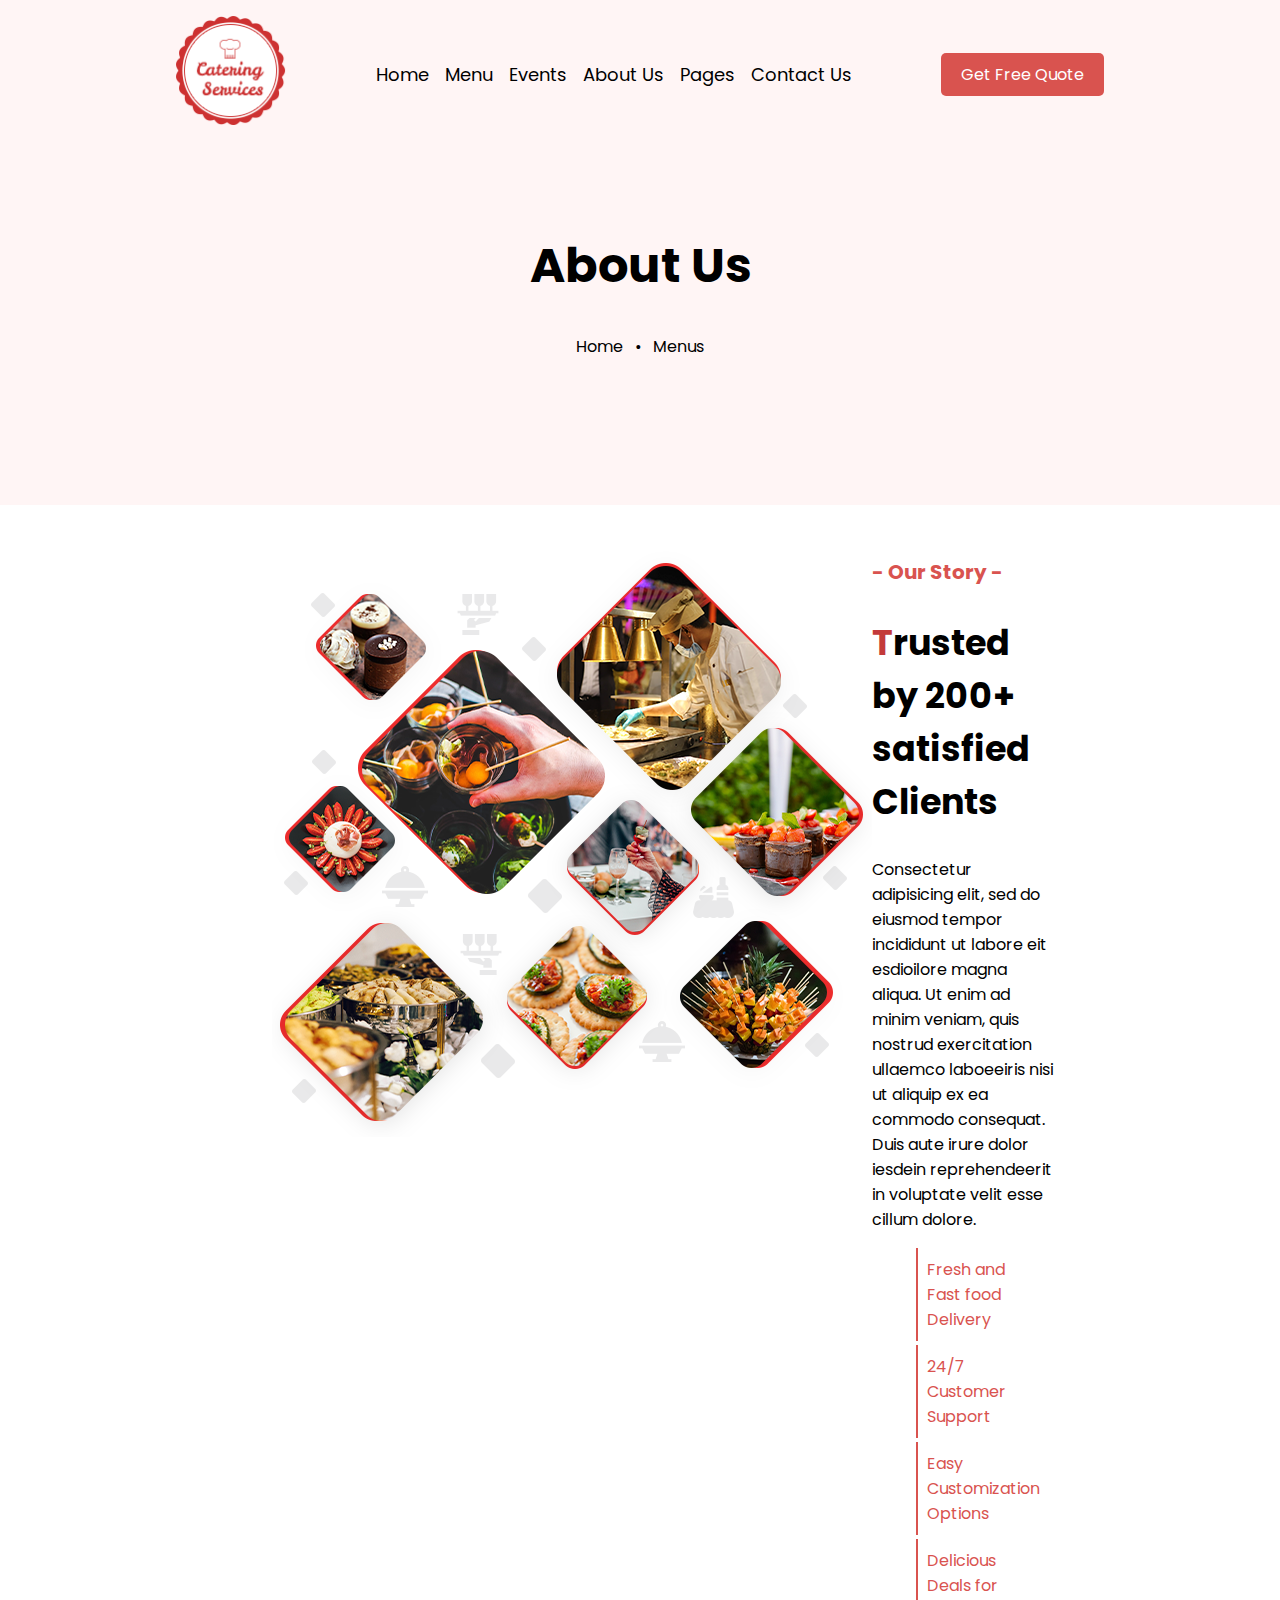
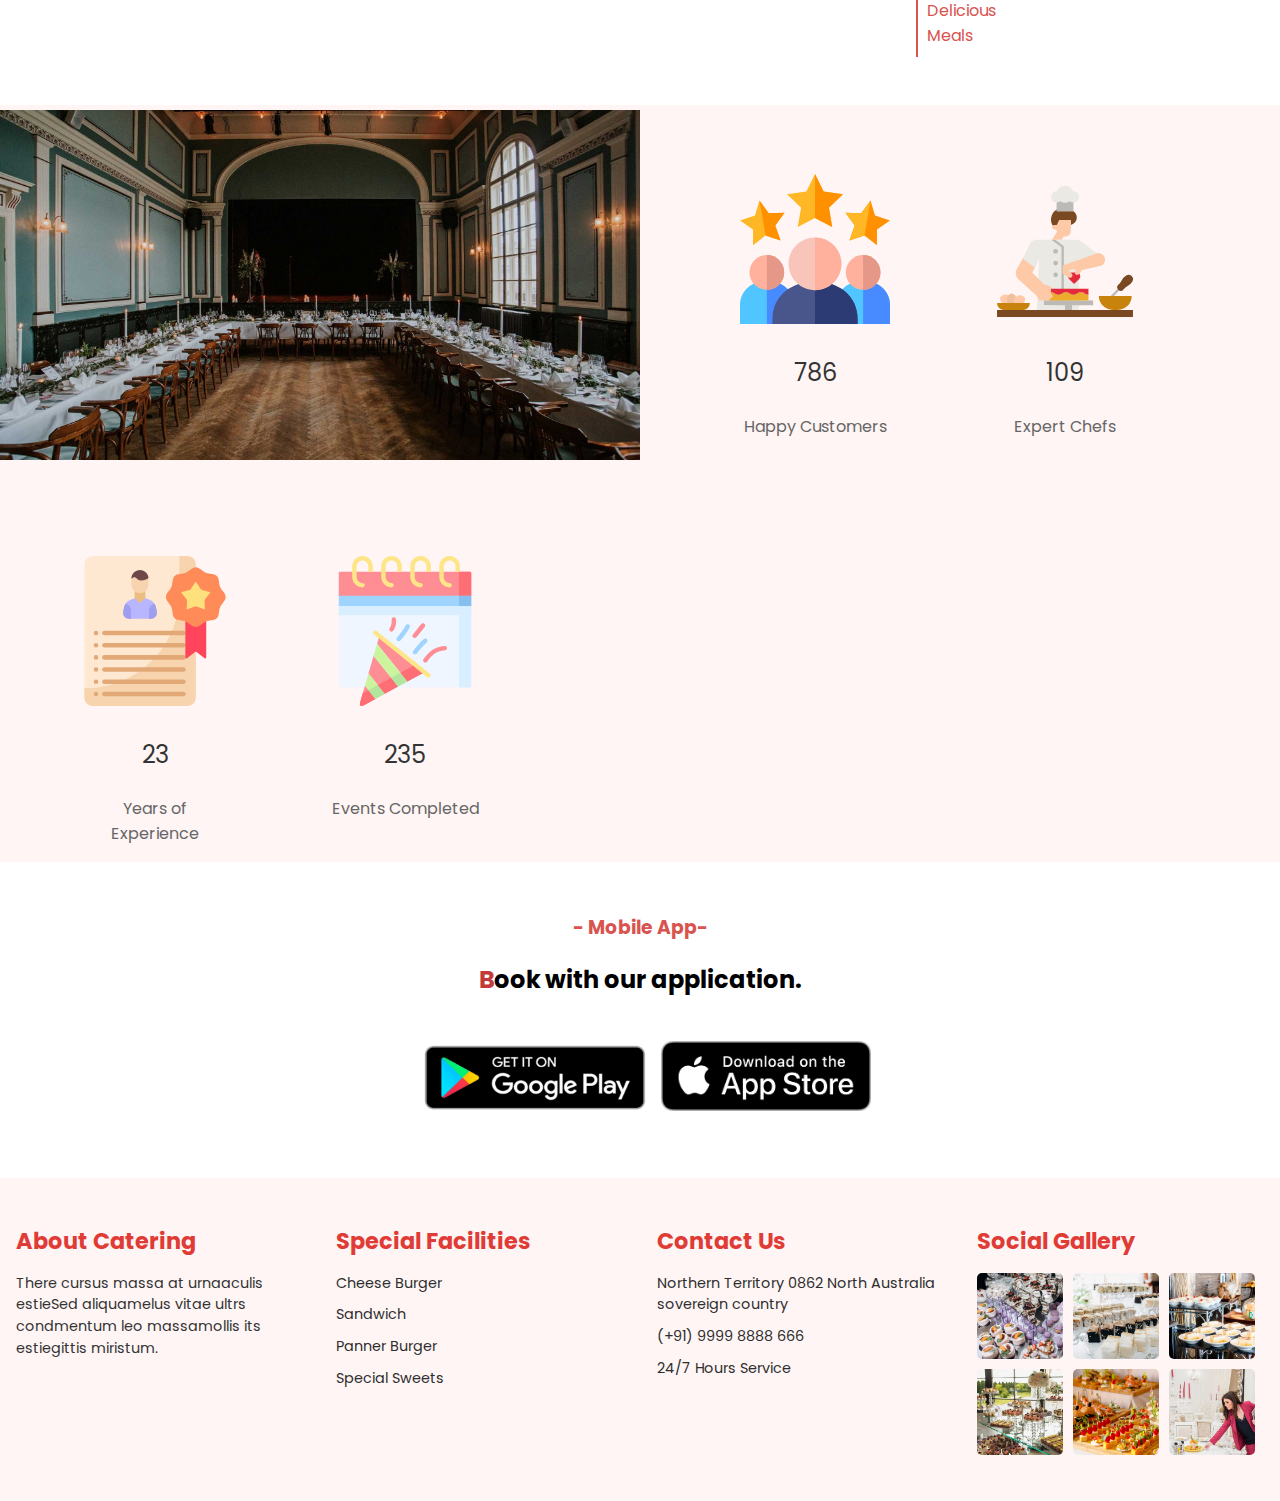
<file: aboutus.html>
<!DOCTYPE html>
<html lang="en">
<head>
    <meta charset="UTF-8">
    <meta name="viewport" content="width=device-width, initial-scale=1, minimum-scale=1, maximum-scale=1" />
    <title>Catering Services</title>
    <link rel="stylesheet" href="style.css">
    <link rel="preconnect" href="https://fonts.googleapis.com">
<link rel="preconnect" href="https://fonts.gstatic.com" crossorigin>
<link href="https://fonts.googleapis.com/css2?family=Poppins:ital,wght@0,100;0,200;0,300;0,400;0,500;0,600;0,700;0,800;0,900;1,100;1,200;1,300;1,400;1,500;1,600;1,700;1,800;1,900&family=Roboto+Mono:wght@100..700&family=Rubik:wght@800&display=swap" rel="stylesheet">
<link rel="stylesheet" href="https://cdn.jsdelivr.net/npm/swiper@11/swiper-bundle.min.css" />
<link rel="stylesheet" href="style.css">
</head>
<body>
    <header>
                <div class="logo">
                    <img src="images/catering-logo.png" alt="Catering Services Logo">
                </div>
                <nav>
                    <ul>
                        <li><a href="index.html">Home</a></li>
                        <li><a href="menu.html">Menu</a></li>
                        <li><a href="events.html">Events</a></li>
                        <li><a href="aboutus.html">About Us</a></li>
                        <li><a href="#pages">Pages</a></li>
                        <li><a href="contact.html">Contact Us</a></li>
                    </ul>
                </nav>
                <div class="cta">
                    <a href="contact.html" class="quote-button">Get Free Quote</a>
                </div>
    </header>
    <section class="hero2">
        <div class="hero-text2">
            <h1>About Us</h1>
            <p><a href="index.html">Home &nbsp; </a> • &nbsp; Menus</p>
        </div>
    </section>



<!-- stories success -->
<section class="Stories">
    <div class="stories-container">
        <div class="stories-img"><img src="images/story.png" alt=""></div>
        <div class="testimonials">
            <h3><span class="offer-zone">- Our Story -
            </span></h3> <h2><span style="color: rgb(195, 58, 58);">T</span>rusted by 200+ satisfied Clients</h2>
            <p>Consectetur adipisicing elit, sed do eiusmod tempor incididunt ut labore eit esdioilore magna aliqua. Ut enim ad minim veniam, quis nostrud exercitation ullaemco laboeeiris nisi ut aliquip ex ea commodo consequat. Duis aute irure dolor iesdein reprehendeerit in voluptate velit esse cillum dolore.</p>

            <ul class="testimonials-items">
                    <li><span>Fresh and Fast food Delivery</span></li>
                    
                    <li><span>24/7 Customer Support</span></li>
                    
                    <li><span>Easy Customization Options</span></li>
                    
                    <li><span>Delicious Deals for Delicious Meals</span></li>

            </ul>  
        </div>
    </div>
</section>


<!-- 
videp image section -->
<section class="statistics">
    <div class="statistics-container">
        <div class="video"><img src="images/banner-bg.jpg" alt=""></div>
        <div class="statistic-card">
            <img src="images/happycustomer.svg" alt="Happy Customers">
            <p class="number">786</p>
            <p class="label">Happy Customers</p>
        </div>
        <div class="statistic-card">
            <img src="images/chef.svg" alt="Expert Chefs">
            <p class="number">109</p>
            <p class="label">Expert Chefs</p>
        </div>
        <div class="statistic-card">
            <img src="images/yearsofexp.svg" alt="Years of Experience">
            <p class="number">23</p>
            <p class="label">Years of Experience</p>
        </div>
        <div class="statistic-card">
            <img src="images/eventscompleted.svg" alt="Events Completed">
            <p class="number">235</p>
            <p class="label">Events Completed</p>
        </div>
    </div>
</section>


    
<!-- mobile-download -->

<section class="mobile-download">
    <h3><span class="Mobile">- Mobile App- </span></h3>
     <h2><span style="color: rgb(195, 58, 58);">B</span>ook with our application.</h2>
     <div class="download-image">
        <div class="img1"><img src="images/playstore (1).png" alt="playstore"></div>
    <div class="img2"><img src="images/appstore.png" alt="appstore"></div>
    </div>
</section>


<!-- Footer Section -->
<footer class="footer-section">
    <div class="footer-container">
        <div class="footer-content">
            <div class="footer-column">
                <h4>About Catering</h4>
                <p>There cursus massa at urnaaculis estieSed aliquamelus vitae ultrs condmentum leo massamollis its estiegittis miristum.</p>
            </div>
            <div class="footer-column">
                <h4>Special Facilities</h4>
                <ul>
                    <li><a href="#">Cheese Burger</a></li>
                    <li><a href="#">Sandwich</a></li>
                    <li><a href="#">Panner Burger</a></li>
                    <li><a href="#">Special Sweets</a></li>
                </ul>
            </div>
            <div class="footer-column">
                <h4>Contact Us</h4>
                <ul>
                    <li><a href="#">Northern Territory 0862 North Australia sovereign country</a></li>
                    <li><a href="#">(+91) 9999 8888 666</a></li>
                    <li><a href="#">24/7 Hours Service</a></li>
                </ul>
            </div>
            <div class="footer-column">
                <h4>Social Gallery</h4>
                <div class="footer-gallery">
                    <img src="images/01.jpg" alt="Gallery 1">
                    <img src="images/02.jpg" alt="Gallery 2">
                    <img src="images/03.jpg" alt="Gallery 3">
                    <img src="images/04.jpg" alt="Gallery 4">
                    <img src="images/05.jpg" alt="Gallery 5">
                    <img src="images/06.jpg" alt="Gallery 6">
                </div>
            </div>
        </div>
    </div>
</footer>

</body>
</html>
</file>
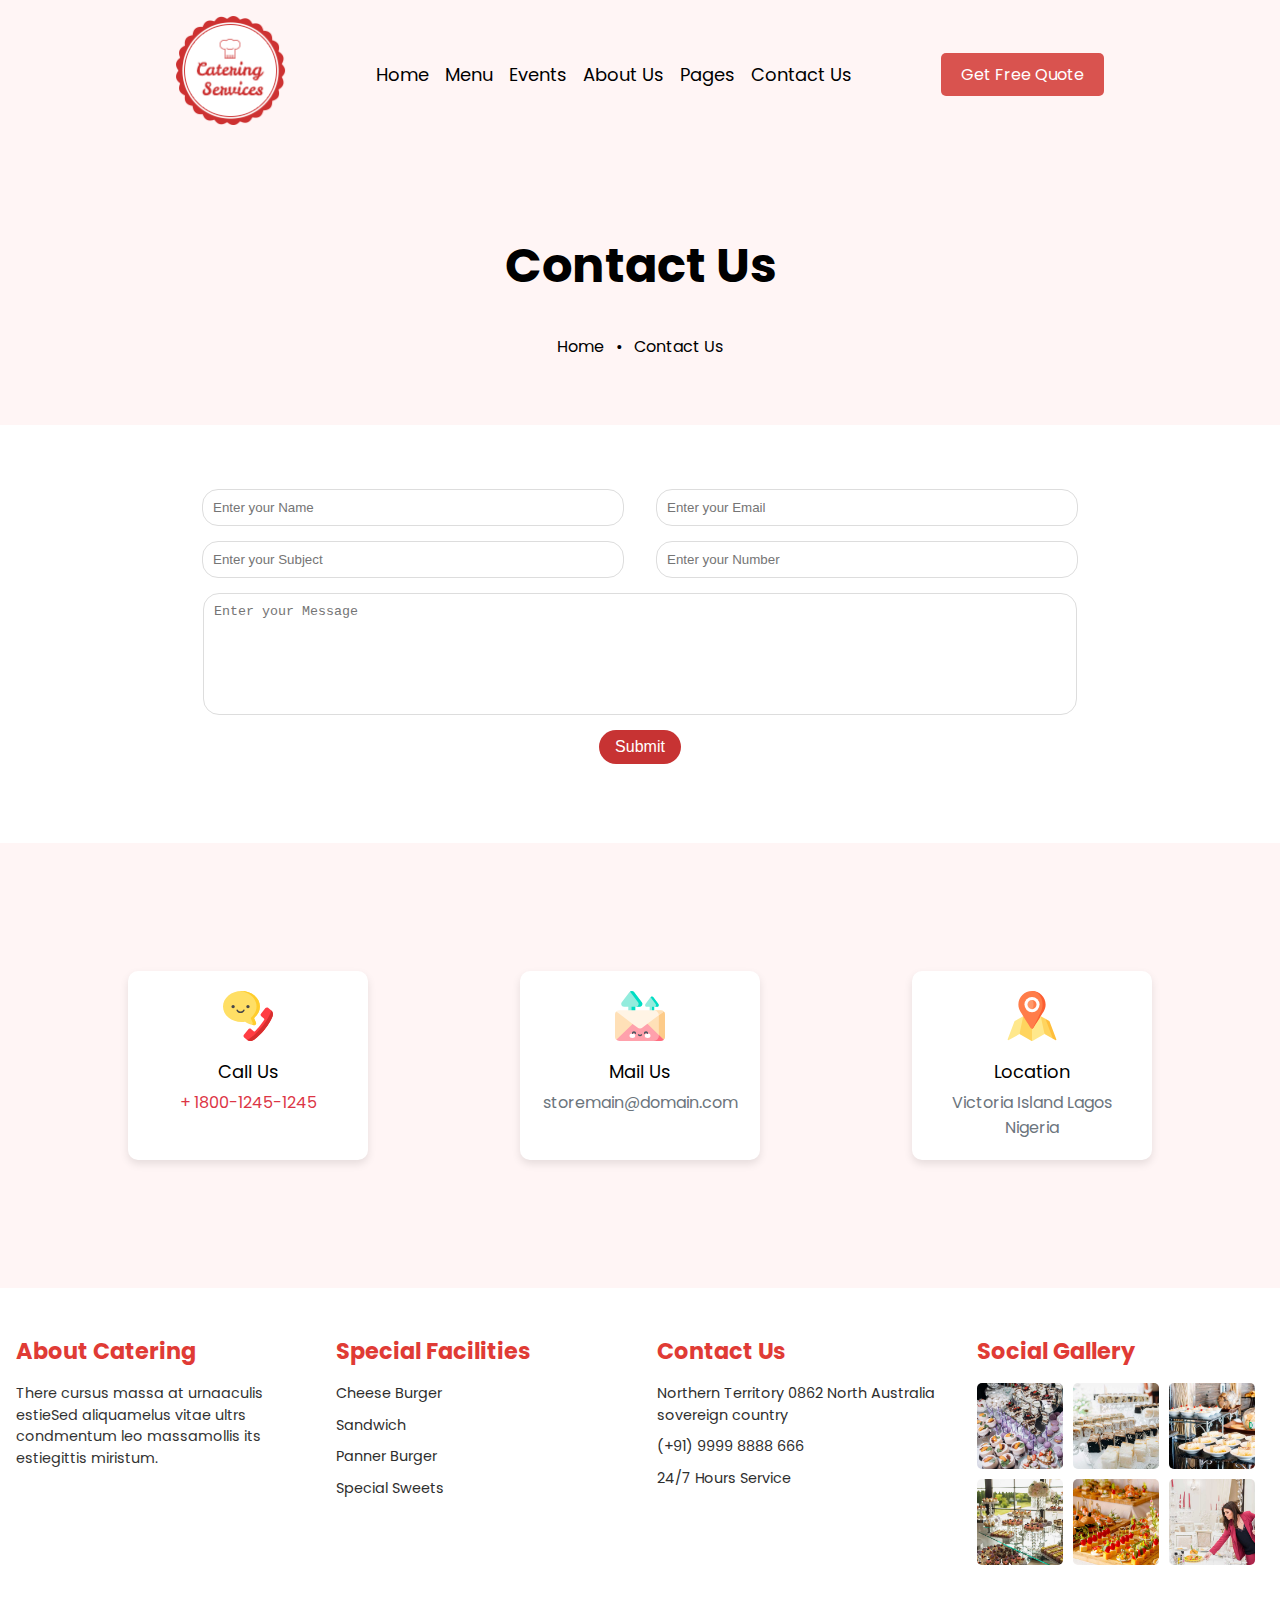
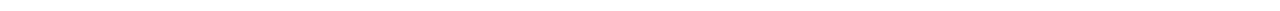
<file: contact.html>
<!DOCTYPE html>
<html lang="en">
<head>
    <meta charset="UTF-8">
    <meta name="viewport" content="width=device-width, initial-scale=1, minimum-scale=1, maximum-scale=1" />
    <title>Catering Services</title>
    <link rel="stylesheet" href="style.css">
    <link rel="preconnect" href="https://fonts.googleapis.com">
<link rel="preconnect" href="https://fonts.gstatic.com" crossorigin>
<link href="https://fonts.googleapis.com/css2?family=Poppins:ital,wght@0,100;0,200;0,300;0,400;0,500;0,600;0,700;0,800;0,900;1,100;1,200;1,300;1,400;1,500;1,600;1,700;1,800;1,900&family=Roboto+Mono:wght@100..700&family=Rubik:wght@800&display=swap" rel="stylesheet">
<link rel="stylesheet" href="https://cdn.jsdelivr.net/npm/swiper@11/swiper-bundle.min.css" />
<link rel="stylesheet" href="style.css">
</head>
<body>
    <header>
                <div class="logo">
                    <img src="images/catering-logo.png" alt="Catering Services Logo">
                </div>
                <nav>
                    <ul>
                        <li><a href="index.html">Home</a></li>
                        <li><a href="menu.html">Menu</a></li>
                        <li><a href="events.html">Events</a></li>
                        <li><a href="aboutus.html">About Us</a></li>
                        <li><a href="#pages">Pages</a></li>
                        <li><a href="contact.html">Contact Us</a></li>
                    </ul>
                </nav>
                <div class="cta">
                    <a href="contact.html" class="quote-button">Get Free Quote</a>
                </div>
    </header>
    <section class="hero2">
        <div class="hero-text2">
            <h1>Contact Us</h1>
            <p><a href="index.html">Home &nbsp; </a> • &nbsp; Contact Us</p>
        </div>
    </section>



<div class="form-container">
    <form>
        <div class="form-group">
            <input type="text" placeholder="Enter your Name" required>
            <input type="email" placeholder="Enter your Email" required>
        </div>
        <div class="form-group">
            <input type="text" placeholder="Enter your Subject" required>
            <input type="text" placeholder="Enter your Number" required>
        </div>
        <div class="form-group">
            <textarea placeholder="Enter your Message" required></textarea>
        </div>
        <div class="form-group">
            <button type="submit" class="submit-btn">Submit</button>
        </div>
    </form>
</div>




<!-- design and images section -->
<div class="container-contact">
    <div class="card-contact">
        <img src="images/callus.svg" alt="Call Icon" class="icon">
        <div class="title">Call Us</div>
        <div class="description highlight">+ 1800-1245-1245</div>
    </div>
    <div class="card-contact">
        <img src="images/mailus.svg" alt="Mail Icon" class="icon">
        <div class="title">Mail Us</div>
        <div class="description">storemain@domain.com</div>
    </div>
    <div class="card-contact">
        <img src="images/location.svg" alt="Location Icon" class="icon">
        <div class="title">Location</div>
        <div class="description">Victoria Island Lagos Nigeria</div>
    </div>
</div>



<!-- Footer Section -->
<footer class="footer-section" style="background-color: white;">
    <div class="footer-container">
        <div class="footer-content">
            <div class="footer-column">
                <h4>About Catering</h4>
                <p>There cursus massa at urnaaculis estieSed aliquamelus vitae ultrs condmentum leo massamollis its estiegittis miristum.</p>
            </div>
            <div class="footer-column">
                <h4>Special Facilities</h4>
                <ul>
                    <li><a href="#">Cheese Burger</a></li>
                    <li><a href="#">Sandwich</a></li>
                    <li><a href="#">Panner Burger</a></li>
                    <li><a href="#">Special Sweets</a></li>
                </ul>
            </div>
            <div class="footer-column">
                <h4>Contact Us</h4>
                <ul>
                    <li><a href="#">Northern Territory 0862 North Australia sovereign country</a></li>
                    <li><a href="#">(+91) 9999 8888 666</a></li>
                    <li><a href="#">24/7 Hours Service</a></li>
                </ul>
            </div>
            <div class="footer-column">
                <h4>Social Gallery</h4>
                <div class="footer-gallery">
                    <img src="images/01.jpg" alt="Gallery 1">
                    <img src="images/02.jpg" alt="Gallery 2">
                    <img src="images/03.jpg" alt="Gallery 3">
                    <img src="images/04.jpg" alt="Gallery 4">
                    <img src="images/05.jpg" alt="Gallery 5">
                    <img src="images/06.jpg" alt="Gallery 6">
                </div>
            </div>
        </div>
    </div>
</footer>


</body>
</html>
</file>
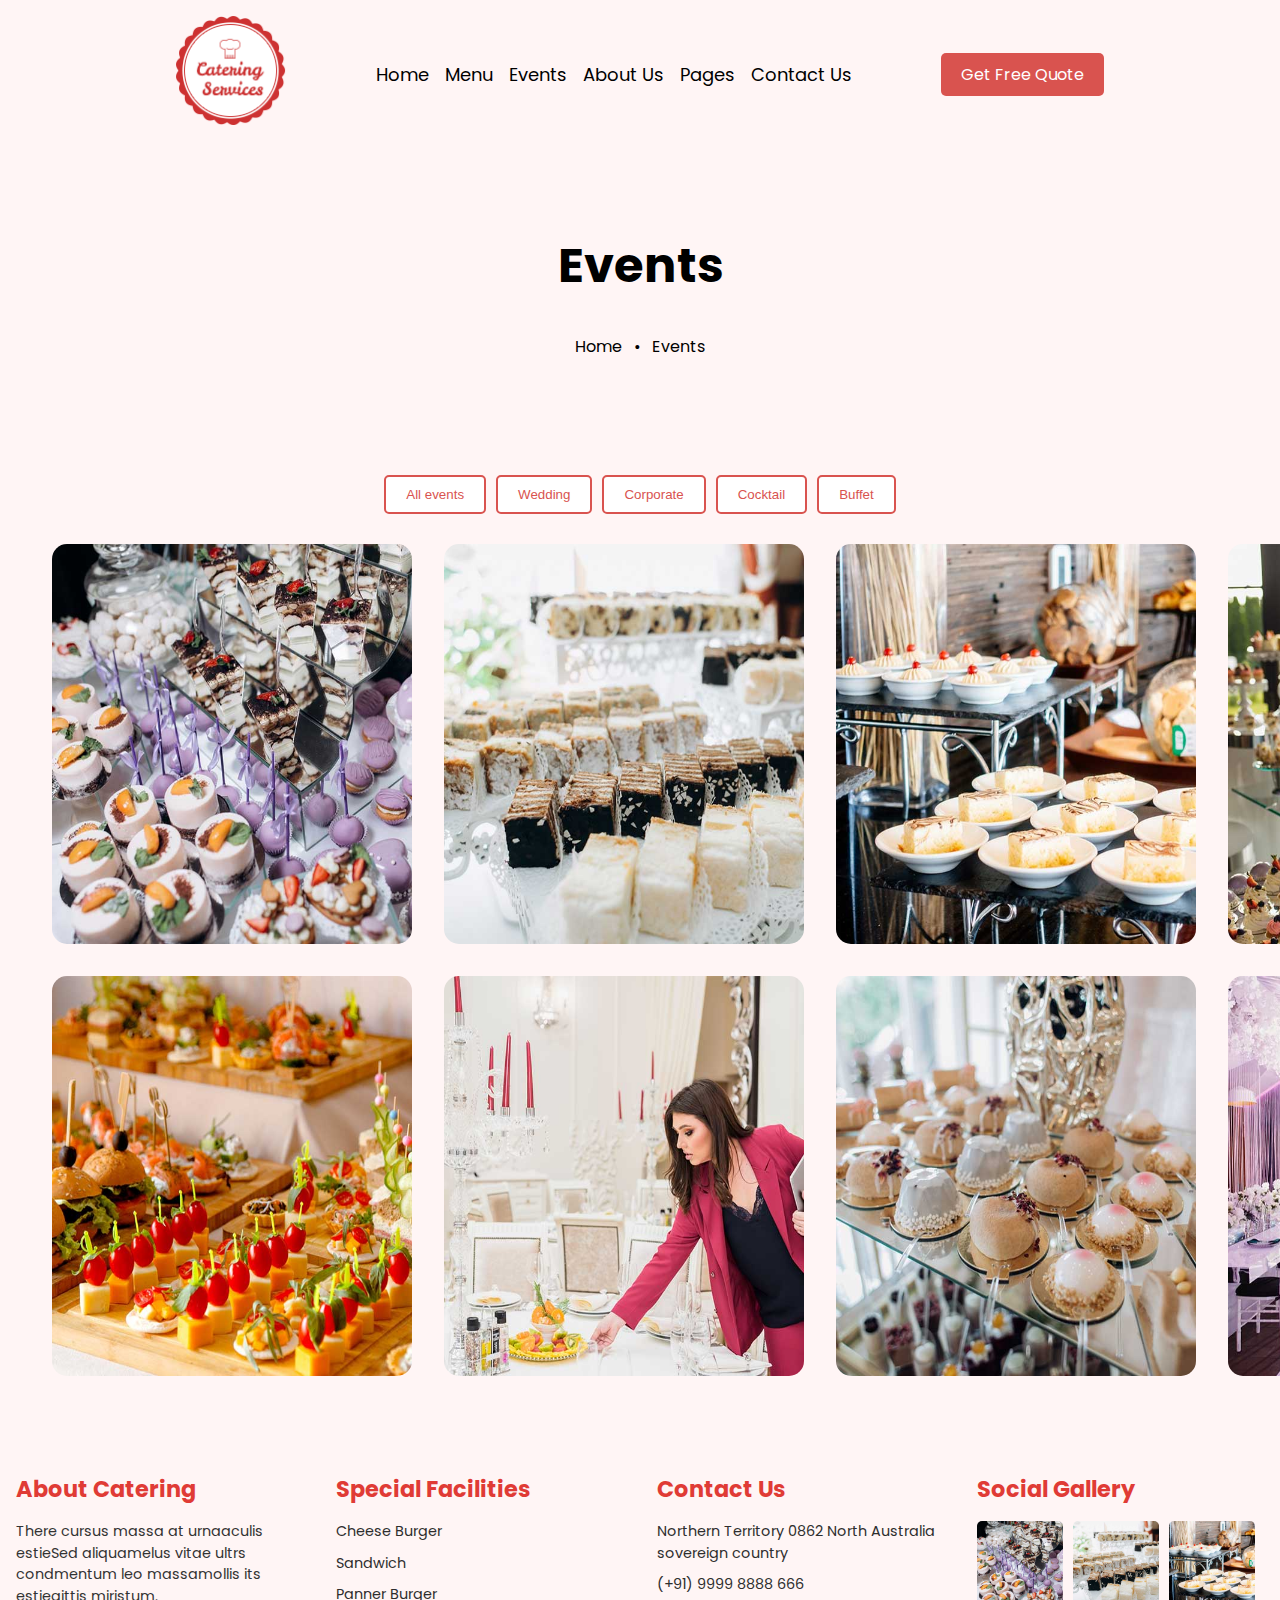
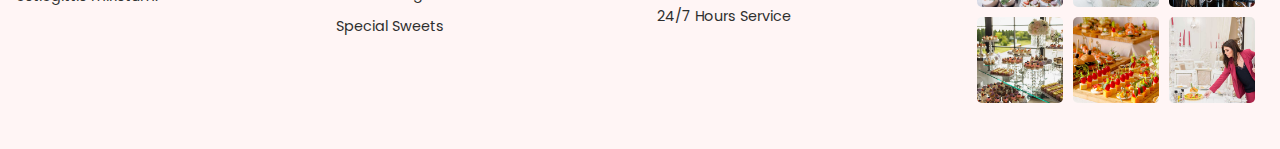
<file: events.html>
<!DOCTYPE html>
<html lang="en">
<head>
    <meta charset="UTF-8">
    <meta name="viewport" content="width=device-width, initial-scale=1, minimum-scale=1, maximum-scale=1" />
    <title>Catering Services</title>
    <link rel="stylesheet" href="style.css">
    <link rel="preconnect" href="https://fonts.googleapis.com">
<link rel="preconnect" href="https://fonts.gstatic.com" crossorigin>
<link href="https://fonts.googleapis.com/css2?family=Poppins:ital,wght@0,100;0,200;0,300;0,400;0,500;0,600;0,700;0,800;0,900;1,100;1,200;1,300;1,400;1,500;1,600;1,700;1,800;1,900&family=Roboto+Mono:wght@100..700&family=Rubik:wght@800&display=swap" rel="stylesheet">
<link rel="stylesheet" href="https://cdn.jsdelivr.net/npm/swiper@11/swiper-bundle.min.css" />
<link rel="stylesheet" href="style.css">
</head>
<body>
    <header>
                <div class="logo">
                    <img src="images/catering-logo.png" alt="Catering Services Logo">
                </div>
                <nav>
                    <ul>
                        <li><a href="index.html">Home</a></li>
                        <li><a href="menu.html">Menu</a></li>
                        <li><a href="events.html">Events</a></li>
                        <li><a href="aboutus.html">About Us</a></li>
                        <li><a href="#pages">Pages</a></li>
                        <li><a href="contact.html">Contact Us</a></li>
                    </ul>
                </nav>
                <div class="cta">
                    <a href="contact.html" class="quote-button">Get Free Quote</a>
                </div>
    </header>
    <section class="hero2">
        <div class="hero-text2">
            <h1>Events</h1>
            <p><a href="index.html">Home &nbsp; </a> • &nbsp; Events</p>
        </div>
    </section>


    <!-- 
gallery section -->
<section class="menu-section2">
    <div class="menu-buttons2">
        <button class="menu-btn2" data-category="all events">All events</button>
        <button class="menu-btn2" data-category="wedding">Wedding</button>
        <button class="menu-btn2" data-category="Corporate">Corporate</button>
        <button class="menu-btn2" data-category="cocktail">Cocktail</button>
        <button class="menu-btn2" data-category="Buffet">Buffet</button>
    </div>

    <div class="menu-list2">
            <img src="images/01.jpg" alt="Paneer">

            <img src="images/02.jpg" alt="bacon">

            <img src="images/03.jpg" alt="Sabudana tikki">

            <img src="images/04.jpg" alt="crispy">

            <img src="images/05.jpg" alt="pizza">

            <img src="images/06.jpg" alt="chicken">
        
            <img src="images/07.jpg" alt="sweet">
        
            <img src="images/08.jpg" alt="Argentinian">
        </div>
</section>



<!-- Footer Section -->
<footer class="footer-section">
    <div class="footer-container">
        <div class="footer-content">
            <div class="footer-column">
                <h4>About Catering</h4>
                <p>There cursus massa at urnaaculis estieSed aliquamelus vitae ultrs condmentum leo massamollis its estiegittis miristum.</p>
            </div>
            <div class="footer-column">
                <h4>Special Facilities</h4>
                <ul>
                    <li><a href="#">Cheese Burger</a></li>
                    <li><a href="#">Sandwich</a></li>
                    <li><a href="#">Panner Burger</a></li>
                    <li><a href="#">Special Sweets</a></li>
                </ul>
            </div>
            <div class="footer-column">
                <h4>Contact Us</h4>
                <ul>
                    <li><a href="#">Northern Territory 0862 North Australia sovereign country</a></li>
                    <li><a href="#">(+91) 9999 8888 666</a></li>
                    <li><a href="#">24/7 Hours Service</a></li>
                </ul>
            </div>
            <div class="footer-column">
                <h4>Social Gallery</h4>
                <div class="footer-gallery">
                    <img src="images/01.jpg" alt="Gallery 1">
                    <img src="images/02.jpg" alt="Gallery 2">
                    <img src="images/03.jpg" alt="Gallery 3">
                    <img src="images/04.jpg" alt="Gallery 4">
                    <img src="images/05.jpg" alt="Gallery 5">
                    <img src="images/06.jpg" alt="Gallery 6">
                </div>
            </div>
        </div>
    </div>
</footer>

</body>
</html>
</file>
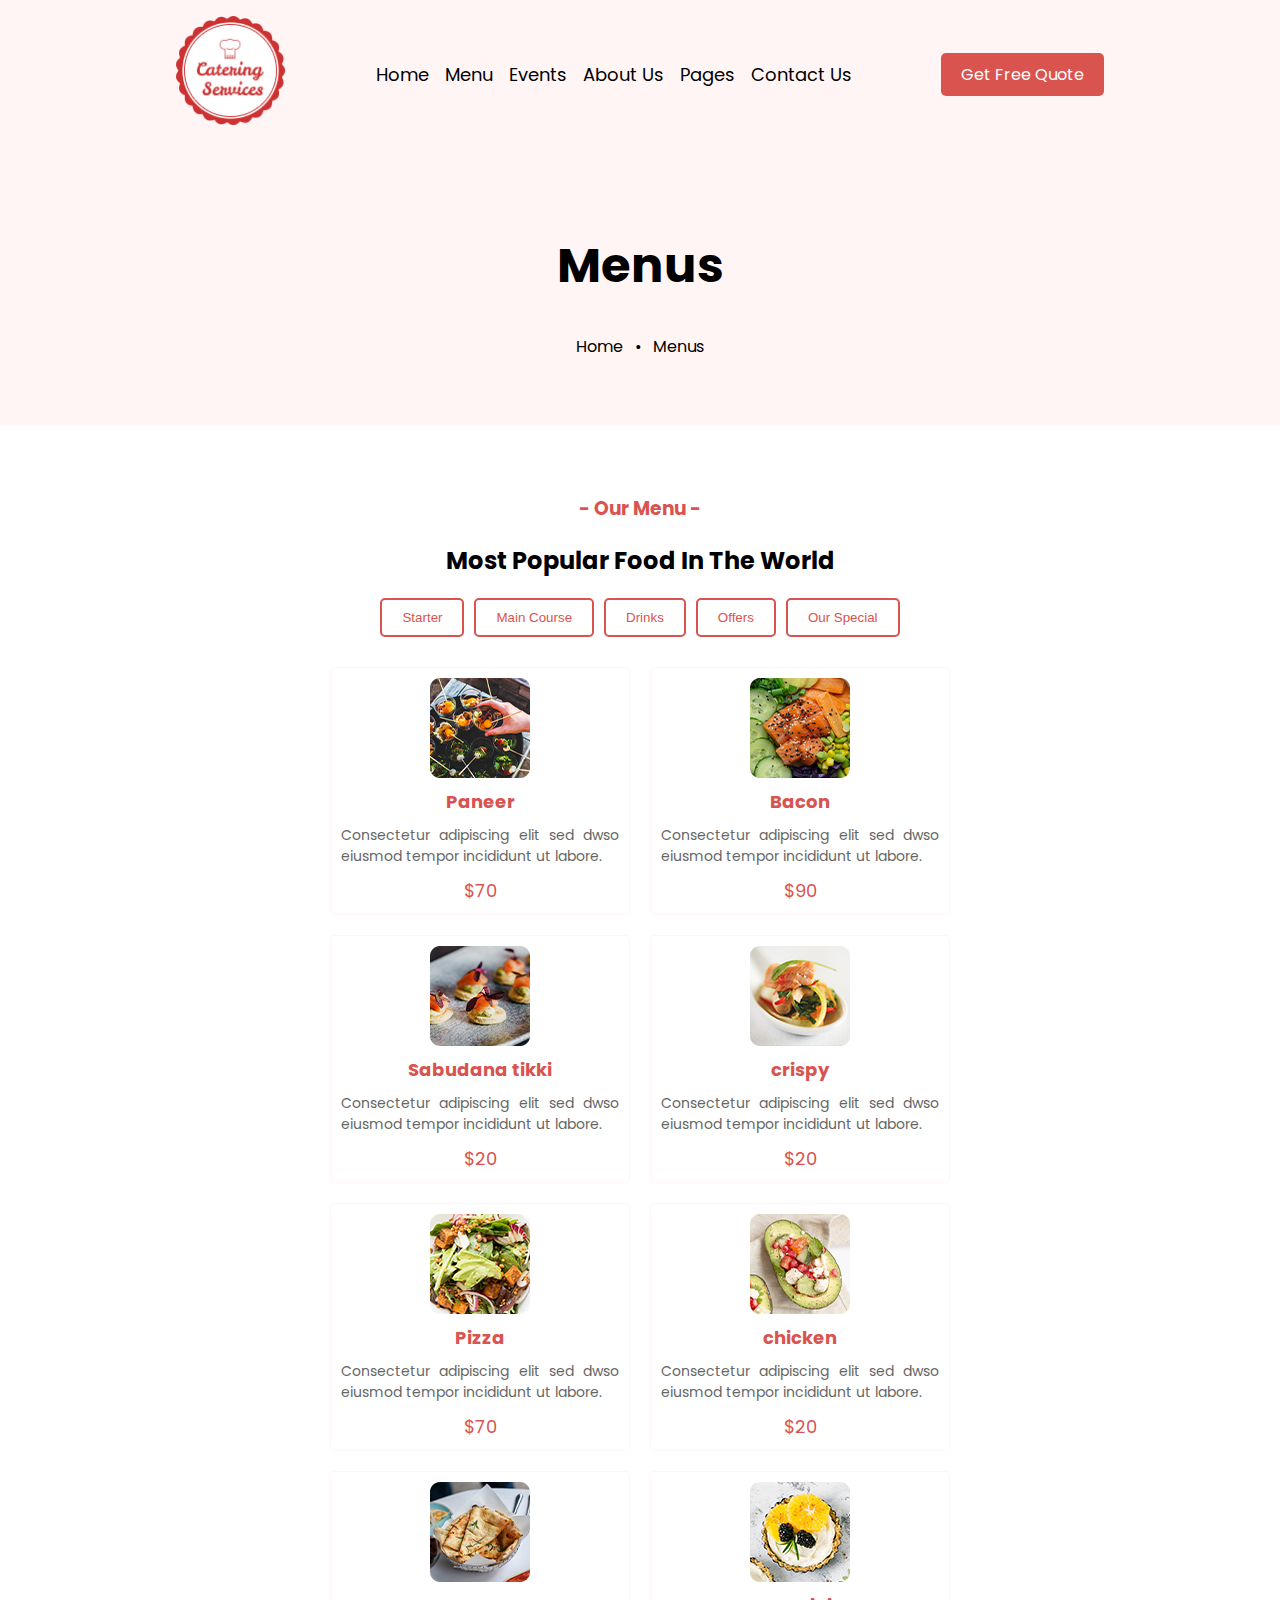
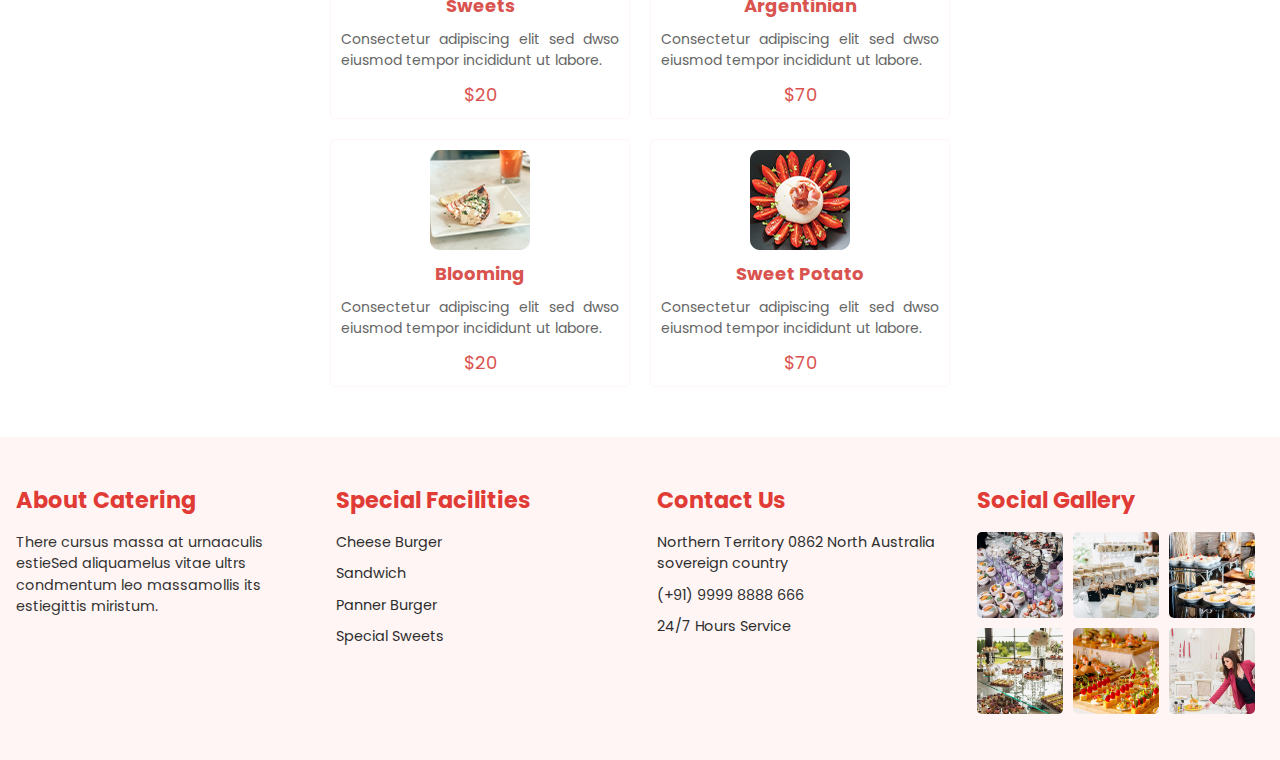
<file: menu.html>
<!DOCTYPE html>
<html lang="en">
<head>
    <meta charset="UTF-8">
    <meta name="viewport" content="width=device-width, initial-scale=1, minimum-scale=1, maximum-scale=1" />
    <title>Catering Services</title>
    <link rel="stylesheet" href="style.css">
    <link rel="preconnect" href="https://fonts.googleapis.com">
<link rel="preconnect" href="https://fonts.gstatic.com" crossorigin>
<link href="https://fonts.googleapis.com/css2?family=Poppins:ital,wght@0,100;0,200;0,300;0,400;0,500;0,600;0,700;0,800;0,900;1,100;1,200;1,300;1,400;1,500;1,600;1,700;1,800;1,900&family=Roboto+Mono:wght@100..700&family=Rubik:wght@800&display=swap" rel="stylesheet">
<link rel="stylesheet" href="https://cdn.jsdelivr.net/npm/swiper@11/swiper-bundle.min.css" />
<link rel="stylesheet" href="style.css">
</head>
<body>
    <header>
                <div class="logo">
                    <img src="images/catering-logo.png" alt="Catering Services Logo">
                </div>
                <nav>
                    <ul>
                        <li><a href="index.html">Home</a></li>
                        <li><a href="menu.html">Menu</a></li>
                        <li><a href="events.html">Events</a></li>
                        <li><a href="aboutus.html">About Us</a></li>
                        <li><a href="#pages">Pages</a></li>
                        <li><a href="contact.html">Contact Us</a></li>
                    </ul>
                </nav>
                <div class="cta">
                    <a href="contact.html" class="quote-button">Get Free Quote</a>
                </div>
    </header>
    <section class="hero2">
        <div class="hero-text2">
            <h1>Menus</h1>
            <p><a href="index.html">Home &nbsp; </a> • &nbsp; Menus</p>
        </div>
    </section>



    <section class="menu-section-page2">
        <h3><span class="offer-zone">- Our Menu -</span></h3>
        <h2>Most Popular Food In The World</h2>
        <div class="menu-buttons">
            <button class="menu-btn" data-category="starter">Starter</button>
            <button class="menu-btn" data-category="main-course">Main Course</button>
            <button class="menu-btn" data-category="drinks">Drinks</button>
            <button class="menu-btn" data-category="offers">Offers</button>
            <button class="menu-btn" data-category="special">Our Special</button>
        </div>
        <div class="menu-list">
            <div class="menu-item" data-category="starter">
                <img src="images/paneer.png" alt="Paneer">
                <div>
                    <h3>Paneer</h3>
                    <p>Consectetur adipiscing elit sed dwso eiusmod tempor incididunt ut labore.</p>
                </div>
                <span>$70</span>
            </div>
            <!-- Repeat similar blocks for other menu items -->
    
            <div class="menu-item" data-category="starter">
                <img src="images/bacon.png" alt="bacon">
                <div>
                    <h3>Bacon</h3>
                    <p>Consectetur adipiscing elit sed dwso eiusmod tempor incididunt ut labore.</p>
                </div>
                <span>$90</span>
            </div>
    
            <div class="menu-item" data-category="starter">
                <img src="images/sabudana.png" alt="Sabudana tikki">
                <div>
                    <h3>Sabudana tikki</h3>
                    <p>Consectetur adipiscing elit sed dwso eiusmod tempor incididunt ut labore.</p>
                </div>
                <span>$20</span>
            </div>
    
            <div class="menu-item" data-category="starter">
                <img src="images/crispy.png" alt="crispy">
                <div>
                    <h3>crispy</h3>
                    <p>Consectetur adipiscing elit sed dwso eiusmod tempor incididunt ut labore.</p>
                </div>
                <span>$20</span>
            </div>
    
            <div class="menu-item" data-category="starter">
                <img src="images/pizza.png" alt="pizza">
                <div>
                    <h3>Pizza</h3>
                    <p>Consectetur adipiscing elit sed dwso eiusmod tempor incididunt ut labore.</p>
                </div>
                <span>$70</span>
            </div>
    
            <div class="menu-item" data-category="starter">
                <img src="images/chicken.png" alt="chicken">
                <div>
                    <h3>chicken</h3>
                    <p>Consectetur adipiscing elit sed dwso eiusmod tempor incididunt ut labore.</p>
                </div>
                <span>$20</span>
            </div>
    
            <div class="menu-item" data-category="starter">
                <img src="images/sweet.png" alt="sweet">
                <div>
                    <h3>Sweets</h3>
                    <p>Consectetur adipiscing elit sed dwso eiusmod tempor incididunt ut labore.</p>
                </div>
                <span>$20</span>
            </div>
    
            <div class="menu-item" data-category="Argentinian">
                <img src="images/argentinian.png" alt="Argentinian">
                <div>
                    <h3>Argentinian</h3>
                    <p>Consectetur adipiscing elit sed dwso eiusmod tempor incididunt ut labore.</p>
                </div>
                <span>$70</span>
            </div>
    
            <div class="menu-item" data-category="starter">
                <img src="images/blooming.png" alt="Blooming">
                <div>
                    <h3>Blooming</h3>
                    <p>Consectetur adipiscing elit sed dwso eiusmod tempor incididunt ut labore.</p>
                </div>
                <span>$20</span>
            </div>
    
            <div class="menu-item" data-category="starter">
                <img src="images/sweetpotato.png" alt="sweetpotato">
                <div>
                    <h3>Sweet Potato</h3>
                    <p>Consectetur adipiscing elit sed dwso eiusmod tempor incididunt ut labore.</p>
                </div>
                <span>$70</span>
            </div>
    
        </div>
    </section>



<!-- Footer Section -->
<footer class="footer-section">
    <div class="footer-container">
        <div class="footer-content">
            <div class="footer-column">
                <h4>About Catering</h4>
                <p>There cursus massa at urnaaculis estieSed aliquamelus vitae ultrs condmentum leo massamollis its estiegittis miristum.</p>
            </div>
            <div class="footer-column">
                <h4>Special Facilities</h4>
                <ul>
                    <li><a href="#">Cheese Burger</a></li>
                    <li><a href="#">Sandwich</a></li>
                    <li><a href="#">Panner Burger</a></li>
                    <li><a href="#">Special Sweets</a></li>
                </ul>
            </div>
            <div class="footer-column">
                <h4>Contact Us</h4>
                <ul>
                    <li><a href="#">Northern Territory 0862 North Australia sovereign country</a></li>
                    <li><a href="#">(+91) 9999 8888 666</a></li>
                    <li><a href="#">24/7 Hours Service</a></li>
                </ul>
            </div>
            <div class="footer-column">
                <h4>Social Gallery</h4>
                <div class="footer-gallery">
                    <img src="images/01.jpg" alt="Gallery 1">
                    <img src="images/02.jpg" alt="Gallery 2">
                    <img src="images/03.jpg" alt="Gallery 3">
                    <img src="images/04.jpg" alt="Gallery 4">
                    <img src="images/05.jpg" alt="Gallery 5">
                    <img src="images/06.jpg" alt="Gallery 6">
                </div>
            </div>
        </div>
    </div>
</footer>

</body>
</html>
</file>
<file: style.css>
body {
    font-family: poppins;
    margin: 0;
    padding: 0;
    background-color: #fff5f5;
}

header {
    padding-left: 10rem;
    padding-right: 10rem;
    display: flex;
    justify-content: space-between;
    align-items:center;
    padding: 1rem;
    margin-left: 10rem;
    margin-right: 10rem;
    background-color:#fff5f5;
}

.header-wrapper{
    display: flex;
}

.logo img {
    width: 110px;
}

nav ul {
    font-size: large;
    list-style-type: none;
    margin: 0;
    padding: 0;
    display: flex;
    gap: 1rem;
}

nav ul li a {
    text-decoration: none;
    color: #000;
}

nav ul li a:hover {
    text-decoration: none;
    color: #b52b27;
}


.cta .quote-button {
    background-color: #d9534f;
    color: #fff;
    padding: 10px 20px;
    border-radius: 5px;
    text-decoration: none;
}

.cta .quote-button:hover {
    background-color: #0b0a0a;
    color: #fff;
    padding: 10px 20px;
    border-radius: 5px;
    text-decoration: none;
}


.hero {
    display: flex;
    justify-content: space-between;
    align-items: center;
    padding: 50px;
    background-color: #fff5f5;
}

.hero2{
    text-align: center;
    align-items: center;
    background-color: #fff5f5;
    padding: 50px;
}

.hero-text {
    max-width: 50%;
    padding-left: 10rem;
    padding-right: 10rem;
}

.hero-text2 h1{
    text-align: center;
    font-size: 3rem;
}

.hero-text2 p a{
    color: black;

}

.hero-text2 p a:hover{
    color: #b52b27;
}


.hero-text h1 {
    font-size: 48px;
    color: #000;
}

.hero-text p {
    font-size: 18px;
    color: #3b3b3b;
    font-style: bold;

}

.hero-buttons {
    margin-top: 20px;
}

.hero-buttons .btn {
    padding: 15px 30px;
    color: #fff;
    margin-right: 10px;
}

.hero-buttons .btn.red {
    color: white;
   border: none;
   border-radius: 2rem;
    background-color: #d9534f;
}
.hero-buttons .btn.red:hover{
    color: white;
    border-radius: 2rem;
    background-color: #000;
}


a{
    font-family: poppins;
    color: white;
    text-decoration: none;
}

.hero-buttons .btn.black {
    border: none;
    border-radius: 2rem;
    background-color: #000;
    color: white;
}
.hero-buttons .btn.black:hover {
    border: none;
    background-color: #d9534f;
    color: white;
}

.hero-images {
    display: flex;
    flex-wrap: wrap;
    gap: 10px;
}

.hero-images img {
    border-radius: 10px;
}

footer {
    display: flex;
    justify-content: space-between;
    align-items: center;
    padding: 20px;
    background-color: #d9534f;
    color: #fff;
}

.contact {
    font-size: 18px;
}

.social-media a {
    color: #fff;
    margin-right: 10px;
    text-decoration: none;
}


.popular-dishes {
    padding: 50px;
    background-color: #fff;
    text-align: center;
}

.popular-dishes h2 {
    font-size: 36px;
    color: #333;
    margin-bottom: 40px;
}

.popular-dishes .offer-zone {
    color: #d9534f;
    font-weight: bold;
    margin-right: 10px;
}


.dish-grid {
    display: grid;
    grid-template-columns: repeat(3, 1fr); /* Create 3 columns with equal width */
    gap: 20px;
    justify-content: center;
}

.dish-card {
    background-color: #fff;
    border-radius: 10px;
    box-shadow: 0 0 10px rgba(0, 0, 0, 0.1);
    overflow: hidden;
    width: 95%;
    text-align: left;
    margin-bottom: 20px;
}

.dish-card img {
    width: 100%;
    height: 200px;
    object-fit: cover;
}

.dish-card h3 {
    font-size: 20px;
    color: #333;
    padding: 15px;
}

.price-rating {
    display: flex;
    justify-content: space-between;
    align-items: center;
    padding: 0 15px 15px 15px;
}

.price-rating .price {
    font-size: 18px;
    color: #d9534f;
    font-weight: bold;
}

.price-rating .rating {
    font-size: 16px;
    color: #f39c12;
}

.services {
    padding: 50px;
    background-color: #fff5f5;
    text-align: center;
}

.services h2 {
    font-size: 36px;
    color: #333;
    margin-bottom: 40px;
}

.services .offer-zone {
    color: #d9534f;
    font-weight: bold;
    margin-right: 10px;
}

.services-grid {
    display: grid;
    grid-template-columns: repeat(4, 1fr); /* Create 3 columns with equal width */
    gap: 20px;
    justify-content: center;
}

.service-card {
    background-color: #fff;
    border-radius: 10px;
    box-shadow: 0 0 10px rgba(0, 0, 0, 0.1);
    overflow: hidden;
    text-align: center;
    padding: 20px;
}

.service-card img {
    width: 100px;
    height: 100px;
    object-fit: cover; /* Ensures the image covers the area without distortion */
    margin-bottom: 20px;
}

.service-card h3 {
    font-size: 20px;
    color: #333;
    margin-bottom: 10px;
}

.service-card p {
    font-size: 16px;
    color: #555;
    margin-bottom: 20px;
}

.service-card .read-more {
    text-decoration: none;
    color: #d9534f;
    font-weight: bold;
    display: inline-block;
    margin-top: 10px;
}

.booking{
    background-color: white;
    padding: 1rem;    
}

.booking h3{
    text-align: center;
}

.booking h2{
    text-align: center;
}

.booking-form {
    text-align: center;
    margin: 0 10rem 3rem  ;
}

.booking-form .form-group {
    display: flex;
    justify-content: space-between;
    margin-bottom: 20px;
}

.booking-form select{
    width: 32%;
    padding: 10px;
    border: 1px solid #fff5f5;
    border-radius: 5px;
    font-size: 16px;
}

.booking-form input{
    width: 32%;
    padding: 10px;
    border: 1px solid #fff5f5;
    border-radius: 5px;
    font-size: 16px;
}

.booking-form button {
    width: 11%;
    padding: 15px;
    border: none;
    border-radius: 50px;
    background-color: #d9534f;
    color: white;
    font-size: 14px;
    cursor: pointer;
}

/* booking form 2 */

.form-container {
    background-color: white;
    padding: 4rem;
    display: flex;

}

.form-container form{
    width: 100%;
   justify-content: center;
}

.form-group {
    display: flex;
    justify-content: center;
    margin-bottom: 15px;
    gap: 2rem;
}
.form-group input, .form-group textarea {
    width: 25rem;
    padding: 10px;
    border: 1px solid #ddd;
    border-radius: 1rem;
}
.form-group textarea {
    width: 852px;
    height: 200px;
    resize: none;
    height: 100px;
}

.form-group .submit-btn {
    background-color: rgb(199, 51, 51);
    color: white;
    border: none;
    padding: 0.5rem 1rem;
    border-radius: 20px;
    cursor: pointer;
    font-size: 16px;
}





.container-contact{
    display: flex;
    padding: 8rem;
    justify-content: space-between;
}
.card-contact{
    background-color: white;
    border-radius: 10px;
    box-shadow: 0 4px 8px rgba(0, 0, 0, 0.1);
    padding: 20px;
    text-align: center;
    width: 200px;
}
.icon {
    width: 50px;
    height: 50px;
    margin-bottom: 10px;
}
.title {
    font-size: 18px;
    margin-bottom: 5px;
}
.description {
    color: #6c757d;
}
.highlight {
    color: #dc3545;
}




.statistics-container {
    display: flex;
    gap: 20px;
    flex-wrap: wrap;
    background: #fff5f5;
}

.statistic-card {
    width: 150px;
    text-align: center;
    justify-content: space-between;
    margin-left: 5rem;
    margin-top: 4rem;
}

.statistics-container img{
    margin-top: 5px;
    width: 640px;
    height: 350px;
}
.statistic-card img {
    width: 100%;
    height: auto;
}

.statistic-card .number {
    font-size: 24px;
    color: #333;
}

.statistic-card .label {
    font-size: 16px;
    color: #666;
}

.stories-container{
    margin-top: 5rem;
    display: flex;
    align-content: space-between;
    background-color: white;
    padding: 2rem;
}

.stories-img{
    width: 100%;
    margin-left: 15rem;
}

.testimonials{
    width: 70%;
    margin-right: 20rem;
}

.testimonials h3{
    font-size: 20px;
    color: #d9534f;
}

.testimonials h2{
    font-size: 35px;
}

.testimonials-items ul{
    position: relative;
}

.testimonials-items li{
    position: relative;
    left: 0;
    color: #d9534f;
    list-style: none;
    margin: 4px;
    border-left: 2px solid #d9534f;
    transition: 0.5s;
    cursor: pointer;
}

.testimonials-items li:hover{
    left: 10px;
}

.testimonials-items li span{
    position: relative;
    padding: 9px;
    display:inline-block;
    z-index: 1;
    transition: 0.5s;
}

.testimonials-items li::before{
    content: "";
    position: absolute;
    width: 100%;
    height: 100%;
    background-color:#d9534f;
    transform: scaleX(0);
    transition: 0.5s;
    transform-origin: left;
}

.testimonials li:hover::before{
    transform: scaleX(1);
}

.testimonials li:hover span{
    color: white;
}

.menu-section {
    text-align: center;
    padding: 50px 20px;
    background-color:#fff5f5
}

.menu-section h3 {
    color: #d9534f;
    margin-bottom: 10px;
}

.menu-section h2 {
    font-size: 28px;
    color: #333;
}

.menu-buttons {
    display: flex;
    justify-content: center;
    gap: 10px;
    margin-bottom: 30px;
}

.menu-btn {
    padding: 10px 20px;
    border: 2px solid #d9534f;
    border-radius: 5px;
    background-color: white;
    color: #d9534f;
    cursor: pointer;
    transition: background-color 0.3s, color 0.3s;
}

.menu-btn.active,
.menu-btn:hover {
    background-color: #d9534f;
    color: white;
}

.menu-list {
    margin-left: 25%;
    width: 50%;
    display: grid;
    grid-template-columns: repeat(2, 1fr);
    gap: 20px;
    text-align: left;
}

.menu-item {
    display: flex;
    flex-direction: column;
    align-items: center;
    padding: 10px;
    border: 1px solid #fff5f5;
    border-radius: 5px;
    transition: background-color 0.3s, box-shadow 0.3s;
}

.menu-item img {
    width: 100px;
    height: 100px;
    border-radius: 5px;
    margin-bottom: 10px;
}

.menu-item h3 {
    margin: 0;
    font-size: 18px;
    text-align: center;    
}

.menu-item p {
    margin: 5px 0 0 0;
    font-size: 14px;
    color: #666;
    text-align: justify;
}

.menu-item span {
    margin-top: 10px;
    font-size: 18px;
    color: #d9534f;
}

.menu-item:hover {
    background-color: #fff5f5;
    box-shadow: 0 4px 8px rgba(0, 0, 0, 0.1);
}

.mobile-download{
    background-color: white;
    padding: 2rem;
}

.mobile-download h3{
    text-align: center;
    color: #d9534f;
}

.mobile-download h2{
    text-align: center;
}

.download-image{
    display: flex;
   justify-content:center ;
}

.img1 img{
        width:252px;
        height: 122px;
}

.img2 img{
       
        width: 210px;
        margin-top: 1.5rem;
}

.menu-section2 {
    text-align: center;
    padding: 50px 20px;
    background-color:#fff5f5;
}

.menu-section-page2{
    text-align: center;
    padding: 50px 20px;
    background-color:white;
}

.menu-section-page2 h3{
    color: #d9534f;
    margin-bottom: 10px;
}


.menu-section2 h3 {
    color: #d9534f;
    margin-bottom: 10px;
}

.menu-section2 h2 {
    font-size: 28px;
    color: #333;
}

.menu-buttons2 {
    display: flex;
    justify-content: center;
    gap: 10px;
    margin-bottom: 30px;
}

.menu-btn2 {
    padding: 10px 20px;
    border: 2px solid #d9534f;
    border-radius: 5px;
    background-color: white;
    color: #d9534f;
    cursor: pointer;
    transition: background-color 0.3s, color 0.3s;
}

.menu-btn2.active,
.menu-btn2:hover {
    background-color: #d9534f;
    color: white;
}

.menu-list2 {
    display: grid;
    grid-template-columns: repeat(4, 1fr);
    gap: 2rem;
    margin-left:2rem;
}

.menu-list2 img{
    height:400px;
    width: 360px;
    display: block;
    border-radius: 15px;
    transition: opacity 0.3s ease;
}

.menu-list2 img:hover {
    background-color: #8e8e8e;
    box-shadow: 0 4px 8px rgba(0, 0, 0, 0.1);
    opacity: 0.6;
}


.card-list .card-item{
    color: white;
}

.card-list .card-item .user-image{
    width: 150px;
    height: 100px;
}


.card-list .card-item{
    color: #fff;
    width: 400px;
    padding: 35px;
    display: flex;
    flex-direction: column;
    align-items: center;
    border-radius: 8px;
    background-color: rgba(255, 255, 255, 0.2);
    border: 1px solid rgba(255, 255, 255, 0.5);
}

.card-list .card-item .user-image{
    width: 150px;
    height: 150px;
    border-radius: 50%;
    margin-bottom: 40px;
    border: 3px solid #fff;
    padding: 4px;
}



.chef-headline{
    width: 100%;
    text-align: center;
}

.chef-headline h3{
    color: #b52b27;
    font-size: 20px;
}

.chef-headline h2{
    text-align: center;
    color: #3b3b3b;
}

.chef-container {
    background-color: white;
    padding: 1rem;
}

.swiper-container {
    width: 100%;
    padding: 20px 0;
}

.swiper-slide{
    text-align: center;
    font-size: 18px;
    background: #fff;
    display: flex;
    justify-content: center;
    align-items: center;
}

.chef-card {
    text-align: center;
    padding: 20px;
    border: 1px solid #eee;
    border-radius: 10px;
    box-shadow: 0 2px 10px rgba(0,0,0,0.1);
    width: 300px;
}

.chef-card img {
    width: 100%;
    height: auto;
    border-radius: 10px;
}

.chef-name {
    margin: 15px 0 5px;
    font-size: 1.2em;
    font-weight: bold;
}

.chef-title {
    color: #d9534f;
    font-size: 1em;
}



.testimonial-section{
    background-color: #fff5f5;
    padding-bottom: 2rem;
}

.test-swiper-slide{
    text-align: center;
    font-size: 18px;
    background: #fff;
    display: flex;
    justify-content: center;
    align-items: center;
}


.testimonial-card {
    text-align: center;
    padding: 20px;
    border: 1px solid #eee;
    border-radius: 10px;
    box-shadow: 0 2px 10px rgba(0,0,0,0.1);
    background:white;
    max-width: 500px;
    margin: 0 10px;
}

.testimonial-image {
    width: 100px;
    height: 100px;
    border-radius: 50%;
    margin-bottom: 15px;
}

.testimonial-name {
    margin: 10px 0 5px;
    font-size: 1.2em;
    font-weight: bold;
}

.testimonial-title {
    color: #d9534f;
    font-size: 1em;
    margin-bottom: 15px;
}

.testimonial-text {
    font-size: 0.9em;
    color: #555;
    margin-bottom: 20px;
    text-align: justify;
}

.testimonial-rating span {
    font-size: 1.2em;
    color: #ffdd00;
}


.testimonial-headline{
    width: 100%;
    text-align: center;
    padding-top:2rem;
    margin-top: 3rem;
}

.testimonial-headline h3{
    color: #b52b27;

}

.testimonial-headline h2{
    font-size: 2rem;
}

.news-section {
    background-color: #ffffff;
   padding: 2rem;
}

.news-container {
    display: flex;
    justify-content: space-between;
    padding: 2rem;
}

.newsblogs{
    text-align: center;
}

.newsblogs h3{
    color: #b52b27;

}

.newsblogs h2{
    font-size: 2rem;
    color: #333;
}


.news-card {
    background-color: #fff;
    box-shadow: 0 0 10px rgba(0, 0, 0, 0.1);
    border-radius: 10px;
    overflow: hidden;
    width: 30%;
    text-align: center;
}

.news-date {
    background-color: #e74c3c;
    color: #fff;
    padding: 10px;
    border-top-left-radius: 10px;
    border-top-right-radius: 10px;
}

.date-day {
    font-size: 1.5em;
    display: block;
}

.date-month {
    font-size: 1em;
}


.news-image{
    width: 100%;
    height: auto;
    transition: opacity 0.3s ease;
}

.news-image:hover{
    background-color: #8e8e8e;
    box-shadow: 0 4px 8px rgba(0, 0, 0, 0.1);
    opacity: 0.7;
}


.news-title {
    padding: 20px;
    font-size: 1.2em;
}

/* Footer Section */
.footer-section {
    background-color: #fff5f5;
    color: #333333;
    padding: 1rem;
}

.footer-content {
    display: flex;
    justify-content: space-between;
    margin-bottom: 30px;
}

.footer-column {
    width: 23%;
}

.footer-column h4 {
    font-size: 1.4em;
    margin-bottom: 15px;
    color: #e03b35;
}

.footer-column p,
.footer-column ul {
    font-size: 0.9em;
    line-height: 1.5;
}

.footer-column ul {
    list-style: none;
    padding: 0;
}

.footer-column ul li {
    margin-bottom: 10px;
}

.footer-column ul li a {
    color: #2e2e2e;
    text-decoration: none;
}

.footer-column ul li a:hover {
    text-decoration: underline;
}

.footer-social a {
    display: inline-block;
    margin-right: 10px;
}

.footer-gallery {
    display: flex;
    flex-wrap: wrap;
    gap: 10px;
}

.footer-gallery img {
    width: 30%;
    height: auto;
    border-radius: 5px;
    transition: opacity 0.3s ease;
}

.footer-gallery img:hover{
    background-color: #8e8e8e;
    box-shadow: 0 4px 8px rgba(0, 0, 0, 0.1);
    opacity: 0.6;
}

.footer-bottom {
    text-align: center;
    font-size: 0.8em;
    border-top: 1px solid #444;
    padding-top: 20px;
}

.footer-bottom p {
    margin: 0;
}

.footer-container{
    margin: 0;
    padding: 0;
}

.footer-end{
    display: flex;
    flex-direction: column;
}

/* Custom scrollbar styles */
::-webkit-scrollbar {
    width: 15px; /* Width of the scrollbar */
}

::-webkit-scrollbar-track {
    background: #f1f1f1; /* Background of the scrollbar track */
}

::-webkit-scrollbar-thumb {
    background-color: #d9534f; /* Scrollbar thumb color */
    border-radius: 2px; /* Rounded corners for the scrollbar thumb */
    border: 1px solid #f1f1f1;
}

::-webkit-scrollbar-thumb:hover {
    background-color: #b52b27; /* Darker red color when hovered */
}
</file>
